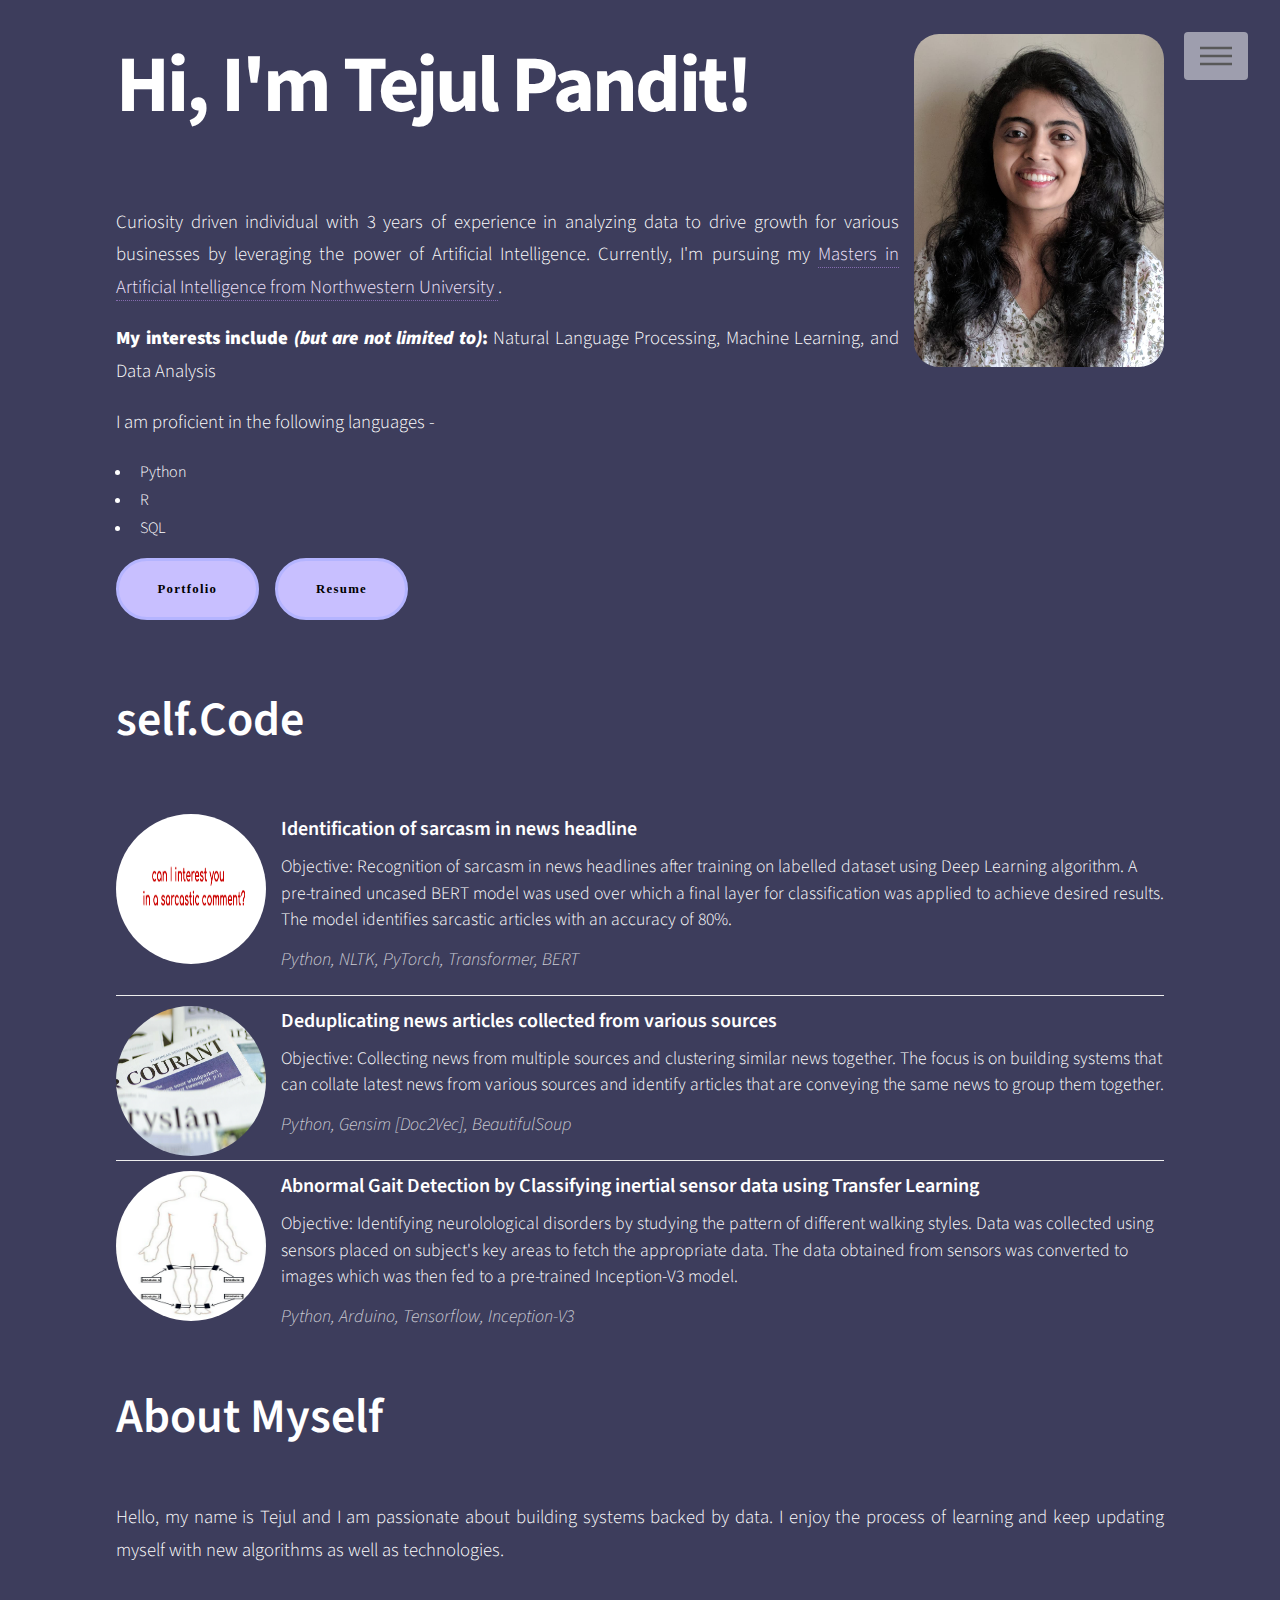
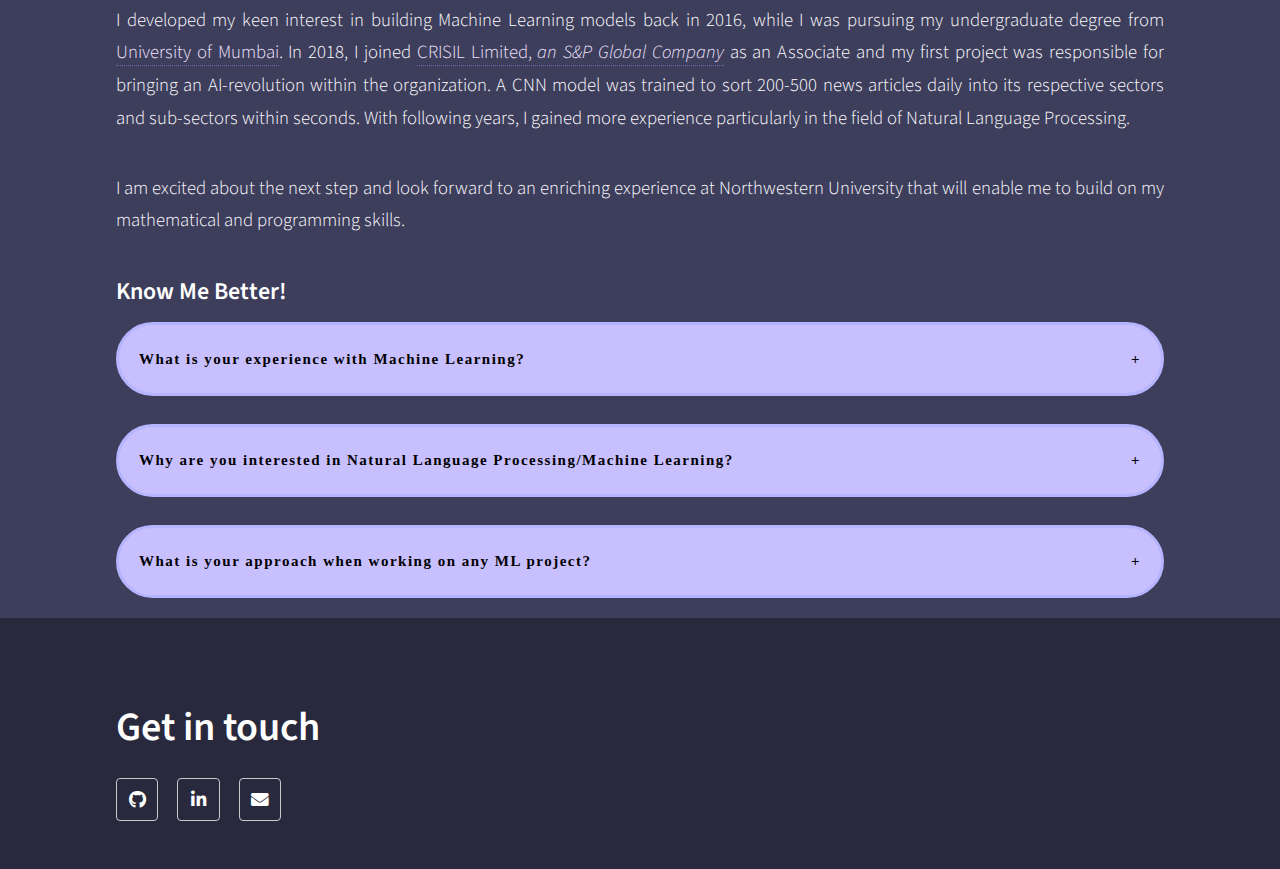
<file: index.html>
<!DOCTYPE HTML>

<html>
	<head>
		<!--<link rel="shortcut icon" href="images/favicon.ico" /> -->
		<link rel="shortcut icon" href="images/favicon.ico" type="image/x-icon">
		<link rel="icon" href="images/favicon.ico" type="image/x-icon">
		<title>Tejul Pandit</title>
		<meta charset="utf-8" />
		<meta name="viewport" content="width=device-width, initial-scale=1, user-scalable=no" />
		<link rel="stylesheet" href="assets/css/main.css" />
		<!-- <link rel="stylesheet" href="assets/css/w3.css" /> -->
		<link rel="stylesheet" href="https://cdnjs.cloudflare.com/ajax/libs/font-awesome/4.7.0/css/font-awesome.min.css" />
		<noscript><link rel="stylesheet" href="assets/css/noscript.css" /></noscript>
	</head>
	<body class="is-preload">
		<!-- Wrapper -->
			<div id="wrapper">
				<!-- Header -->
					<header id="header">
						<div class="inner">

							<!-- Logo -->
								<!-- <a href="file:///Users/tejulpandit/Desktop/Tejul/Personal%20Portfolio/test_svg_bg/index.html" class="logo">
									<span class="symbol"> -->
										<!--<img src="/Users/tejulpandit/Desktop/Tejul/Personal%20Portfolio/test_svg_bg/images/static_logo3.svg" alt="T" />-->
										<!-- <i class="fa fa-refresh fa-lg"></i>
									</span>
									<span class="title"></span>
								</a> -->

							<!-- Nav -->
								<nav>
									<ul>
										<li><a href="#menu">Menu</a></li>
									</ul>
								</nav>

						</div>
					</header>

				<!-- Menu -->
					<nav id="menu">
						<h4>Menu</h4>
						<ul>
							<li><a href="#intro">Home</a></li>
							<li><a href="#portfolio">Portfolio</a></li>
							<!--<li><a href="#blogs">Blogs</a></li>-->
							<li><a href="#about">About Myself</a></li>
							<li><a href="#footer">Contact</a></li>
							<!-- <li><a href="elements.html">Elements</a></li> -->
						</ul>
					</nav>

				<!-- Main -->
					<div id="wrapper">

						<!-- Intro -->
							<section id="intro" class="wrapper fullscreen fade-up">
								<div class="inner">
									<header>
										<h1>Hi, I'm Tejul Pandit! <img src="images/Tejul_Wildcard.jpg" alt="Tejul Pandit" class="myimg"></h1>
										<br>
										<p>Curiosity driven individual with 3 years of experience in analyzing data to drive growth for various businesses by leveraging the power of Artificial Intelligence. Currently, I'm pursuing my <a href="https://www.mccormick.northwestern.edu/artificial-intelligence/" target="_blank"> Masters in Artificial Intelligence from Northwestern University </a>.
										<p> <b> My interests include <i>(but are not limited to)</i>:</b> Natural Language Processing, Machine Learning, and Data Analysis</p>
										<p> I am proficient in the following languages - </p>
											<ul>
												<li>Python</li>
												<li>R</li>
												<li>SQL</li>
											</ul>
										<ul class="actions">
												<li><a href="#portfolio" class="button"><span>Portfolio</span></a>
												<li><a href="Resume_TejulPandit.pdf" target="_blank" class="button"><span>Resume</span></a></li>
										</ul>
									</header>
								</div>
							</section>


						<!-- Projects section -->
							<section id="portfolio" class="wrapper fullscreen fade-up">
								<div class="inner">
									<h2>self.Code</h2> <!-- Github related name -->
									<!-- Project #1 -->
										<article class="post-preview">
											<a href="https://github.com/tejulp/Sarcasm-Detection" target="_blank">
												<img src="images/sarcasm_comment.png" alt="Sarcasm Detection" class="projimg">
												<h4 class="post-title">Identification of sarcasm in news headline</h4> 
											</a>
												<h5 class="post-subtitle">
													Objective: Recognition of sarcasm in news headlines after training on labelled dataset using Deep Learning algorithm. A pre-trained uncased BERT model was used over which a final layer for classification was applied to achieve desired results. The model identifies sarcastic articles with an accuracy of 80%.
												</h5>

											<p class="post-meta">
											Python, NLTK, PyTorch, Transformer, BERT
											</p>
										</article>
									<!-- Project #2 -->
										<article class="post-preview">
											<a href="https://github.com/tejulp/Deduplication-news" target="_blank">
												<img src="images/newspapers.png" alt="Deduplication of news" class="projimg">
												<h4 class="post-title">Deduplicating news articles collected from various sources</h4>
											</a>
												<h5 class="post-subtitle">
													Objective: Collecting news from multiple sources and clustering similar news together. The focus is on building systems that can collate latest news from various sources and identify articles that are conveying the same news to group them together.
												</h5>

											<p class="post-meta">
											Python, Gensim [Doc2Vec], BeautifulSoup
											</p>
										</article>
									<!-- Project #3 -->
										<article class="post-preview" style="padding-bottom: 1px;">
											<a href="https://github.com/tejulp/Gait-Analysis" target="_blank">
												<img src="images/GaitAnalysis_img.jpg" alt="Gait Analysis" class="projimg">
												<h4 class="post-title">Abnormal Gait Detection by Classifying inertial sensor data using Transfer Learning</h4>
											</a>
												<h5 class="post-subtitle">
													Objective: Identifying neurolological disorders by studying the pattern of different walking styles. Data was collected using sensors placed on subject's key areas to fetch the appropriate data. The data obtained from sensors was converted to images which was then fed to a pre-trained Inception-V3 model.
												</h5>

											<p class="post-meta" style="margin-bottom: 0px;">
											Python, Arduino, Tensorflow, Inception-V3
											</p>
										</article>

										<!--<div class="w3-card-4 w3-margin">
												<div class="w3-container">
													<h3><b>Sarcasm Detection</b></h3>
												</div>
												<div class="w3-container">
													<p>Objective: Recognition of sarcasm in news headlines after training on labelled dataset using Deep Learning algorithm.</p> 
													<p>Language: Python</p>
													<p>Deep Learning Model: RNN, NLTK</p>
													<p>Code: <a href="#" target="_blank">[GITHUB]</a>
												</div>
										</div>

										<div class="w3-card-4 w3-margin">
												<div class="w3-container">
													<h3><b>Deduplication of News</b></h3>
												</div>
												<div class="w3-container">
													<p>Objective: Collecting news from multiple sources and clustering similar news together.</p> 
													<p>Language: Python</p>
													<p>Libraries: Gensim [Doc2Vec], BeautifulSoup</p>
													<p>Code: <a href="https://github.com/tejulp/Deduplication-news" target="_blank">[GITHUB]</a>
												</div>
										</div>
										<div class="w3-card-4 w3-margin">
												<div class="w3-container">
													<h3><b>Gait Analysis</b></h3>
												</div>
												<div class="w3-container">
													<p>Objective: Identifying neurolological disorders by studying the pattern of different walking styles. Data was collected using sensors placed on subject's key areas to fetch the appropriate data.</p> 
													<p>Language: Python, Arduino</p>
													<p>Deep Learning Model: Inception V3</p>
													<p>Code: <a href="https://github.com/tejulp/Gait-Analysis" target="_blank">[GITHUB]</a>
												</div>
										</div>-->
										<!-- <section class="tiles">
										
											<section>
												<article class="style3">
													<span class="image">
													<img src="images/pic03.jpg" alt="" />
													</span>
													<a href="#" target="_blank">
														<span class="icon solid major fa-code"></span>
														<h3>Sarcasm Detection</h3>
														<div class="content">
															<p>Objective: Recognition of sarcasm in news headlines after training on labelled dataset using Deep Learning algorithm.</p> 
															<p>Language: Python</p>
															<p>Deep Learning Model: RNN, NLTK</p>
														</div>
													</a>
												</article>
											</section>
										
											<section>
												<article class="style1">
													<span class="image">
													<img src="images/pic01.jpg" alt="" />
													</span>
													<a href="https://github.com/tejulp/Deduplication-news" target="_blank">
														<span class="icon solid major fa-code"></span>
														<h3>Deduplication of News</h3>
														<div class="content">
															<p>Objective: Collecting news from multiple sources and clustering similar news together.</p> <p>Language: Python</p>
															<p>Libraries: Gensim [Doc2Vec], BeautifulSoup</p>
														</div>
													</a>
												</article>
											</section>
										
											<section>
												<article class="style2">
													<span class="image">
													<img src="images/pic02.jpg" alt="" />
													</span>
													<a href="https://github.com/tejulp/Gait-Analysis" target="_blank">
														<span class="icon solid major fa-code"></span>
														<h3>Gait Analysis</h3>
														<div class="content">
															<p>Objective: Identifying neurolological disorders by studying the pattern of different walking styles. Data was collected using sensors placed on subject's key areas to fetch the appropriate data.</p> 
															<p>Language: Python, Arduino</p>
															<p>Deep Learning Model: Inception V3</p>
														</div>
													</a>
												</article>
											</section>
										</section> -->
								</div>
							</section>


						<!-- Blogs section -->
							<!--<section id="blogs" class="wrapper fullscreen fade-up">
								<div class="inner">
									<h2>Blogs</h2>
										<section class="tiles">
											<article class="style1">
												<span class="image">
													<img src="images/book_update.jpg" alt="" />
												</span>
												<a href="generic.html" target="_blank">
													<h5>Blog 1</h5>
													<div class="content">
														<p>Intro to Blog 1.<b>[Click to Read More]</b></p>
													</div>
												</a>
											</article>
											<article class="style2">
												<span class="image">
													<img src="images/DS_update.jpg" alt="" />
												</span>
												<a href="generic.html" target="_blank">
													<h5>Blog 2</h5>
													<div class="content">
														<p>Intro to Blog 2.<b>[Click to Read More]</b></p>
													</div>
												</a>
											</article>
											<article class="style3">
												<span class="image">
													<img src="images/finance_update.jpg" alt="" />
												</span>
												<a href="generic.html" target="_blank">
													<h5>Blog 3</h5>
													<div class="content">
														<p>Intro to Blog 3.<b>[Click to Read More]</b></p>
													</div>
												</a>
											</article>
										</section>
								</div>
							</section> -->

						<!-- About section -->
							<section id="about" class="wrapper fullscreen fade-up">
								<div class="inner">
									<h2>About Myself</h2>
									<p>Hello, my name is Tejul and I am passionate about building systems backed by data. I enjoy the process of learning and keep updating myself with new algorithms as well as technologies.</p>
									<p> I developed my keen interest in building Machine Learning models back in 2016, while I was pursuing my undergraduate degree from <a href="https://kjsce-old.somaiya.edu.in/kjsce-old#" target="_blank">University of Mumbai</a>. In 2018, I joined <a href="https://www.crisil.com/" target="_blank">CRISIL Limited, <i>an S&P Global Company</i></a> as an Associate and my first project was responsible for bringing an AI-revolution within the organization. A CNN model was trained to sort 200-500 news articles daily into its respective sectors and sub-sectors within seconds. With following years, I gained more experience particularly in the field of Natural Language Processing.</p>
									<p>I am excited about the next step and look forward to an enriching experience at Northwestern University that will enable me to build on my mathematical and programming skills.</p>

									<h4>Know Me Better!</h4>
										<button class="collapsible">What is your experience with Machine Learning?</button>
										<div class="content">
											<p>I began building my foundation for Machine Learning in 2016 with the help of multiple online MOOCS and personal projects. This was followed by a natural progression by working at Pragmatix Services as a Data Scientist Intern wherein with my first project I received the exposure of studying financial data and building models for identifying fraud credit card transactions for an International Bank.</p>
											<p>With my statistics oriented curriculum during undergraduation and hands-on implementation of projects, I have built a strong base.</p>
										</div>
										<br>
										<button class="collapsible">Why are you interested in Natural Language Processing/Machine Learning?</button>
										<div class="content">
											<p>With my experience at CRISIL, I have acquired better understanding of the scope of NLP by building models to generate summaries and extracting relevant information from unstructured documents. Working with textual data brings about its own challenges and with the current advancements in NLP, there is a lot to learn and develop in this particular field.</p>
										</div>
										<br>
										<button class="collapsible" style="margin-bottom: 20px;">What is your approach when working on any ML project?</button>
										<div class="content">
											<p>My approach to any ML project follows a sequence of events where I --</p>
												<p><ol>
													<li>Get an understanding of the problem statement and the true purpose to be achieved</li>
													<li> Perform detailed data analysis and extract the crucial statistical features</li>
												</ol></p>
												<p>And then the most exciting part - brainstorming to identify the right approach.
												</p>
										</div>
									
								</div>
							</section>

						<!-- Footer -->
							<section id="footer" class="wrapper fullscreen fade-up">
								<div class="inner">
									<section>
									<h3>Get in touch</h3>
									<!--<form method="post" action="mailto:tejulpandit96@gmail.com">
											<div class="fields">
												<div class="field half">
													<input type="text" name="name" id="name" placeholder="Name" />
												</div>
												<div class="field half">
													<input type="email" name="email" id="email" placeholder="Your Email" />
												</div>
												<div class="field">
													<textarea name="message" id="message" placeholder="Message"></textarea>
												</div>
											</div>
											<ul class="actions">
												<li><input type="submit" value="Send Message" class="primary" /></li>
											</ul>
										</form>
									</section>
									<section>
									<h2>Follow</h2> -->
										<ul class="icons">
											<li><a href="https://github.com/tejulp" target="_blank" class="icon brands style2 fa-github"><span class="label">GitHub</span></a></li>
											<li><a href="https://www.linkedin.com/in/tejulpandit/" target="_blank" class="icon brands style2 fa-linkedin-in"><span class="label">LinkedIn</span></a></li>
											<li><a href="mailto:tejulpandit2021@u.northwestern.edu" class="icon solid style2 fa-envelope"><span class="label">Email</span></a></li>
										</ul>
									</section>
								</div>
							</section>
					</div>

			</div>

		<!-- Scripts -->
			<script src="assets/js/jquery.min.js"></script>
			<script src="assets/js/browser.min.js"></script>
			<script src="assets/js/breakpoints.min.js"></script>
			<script src="assets/js/util.js"></script>
			<script src="assets/js/main.js"></script>

	</body>
</html>
</file>
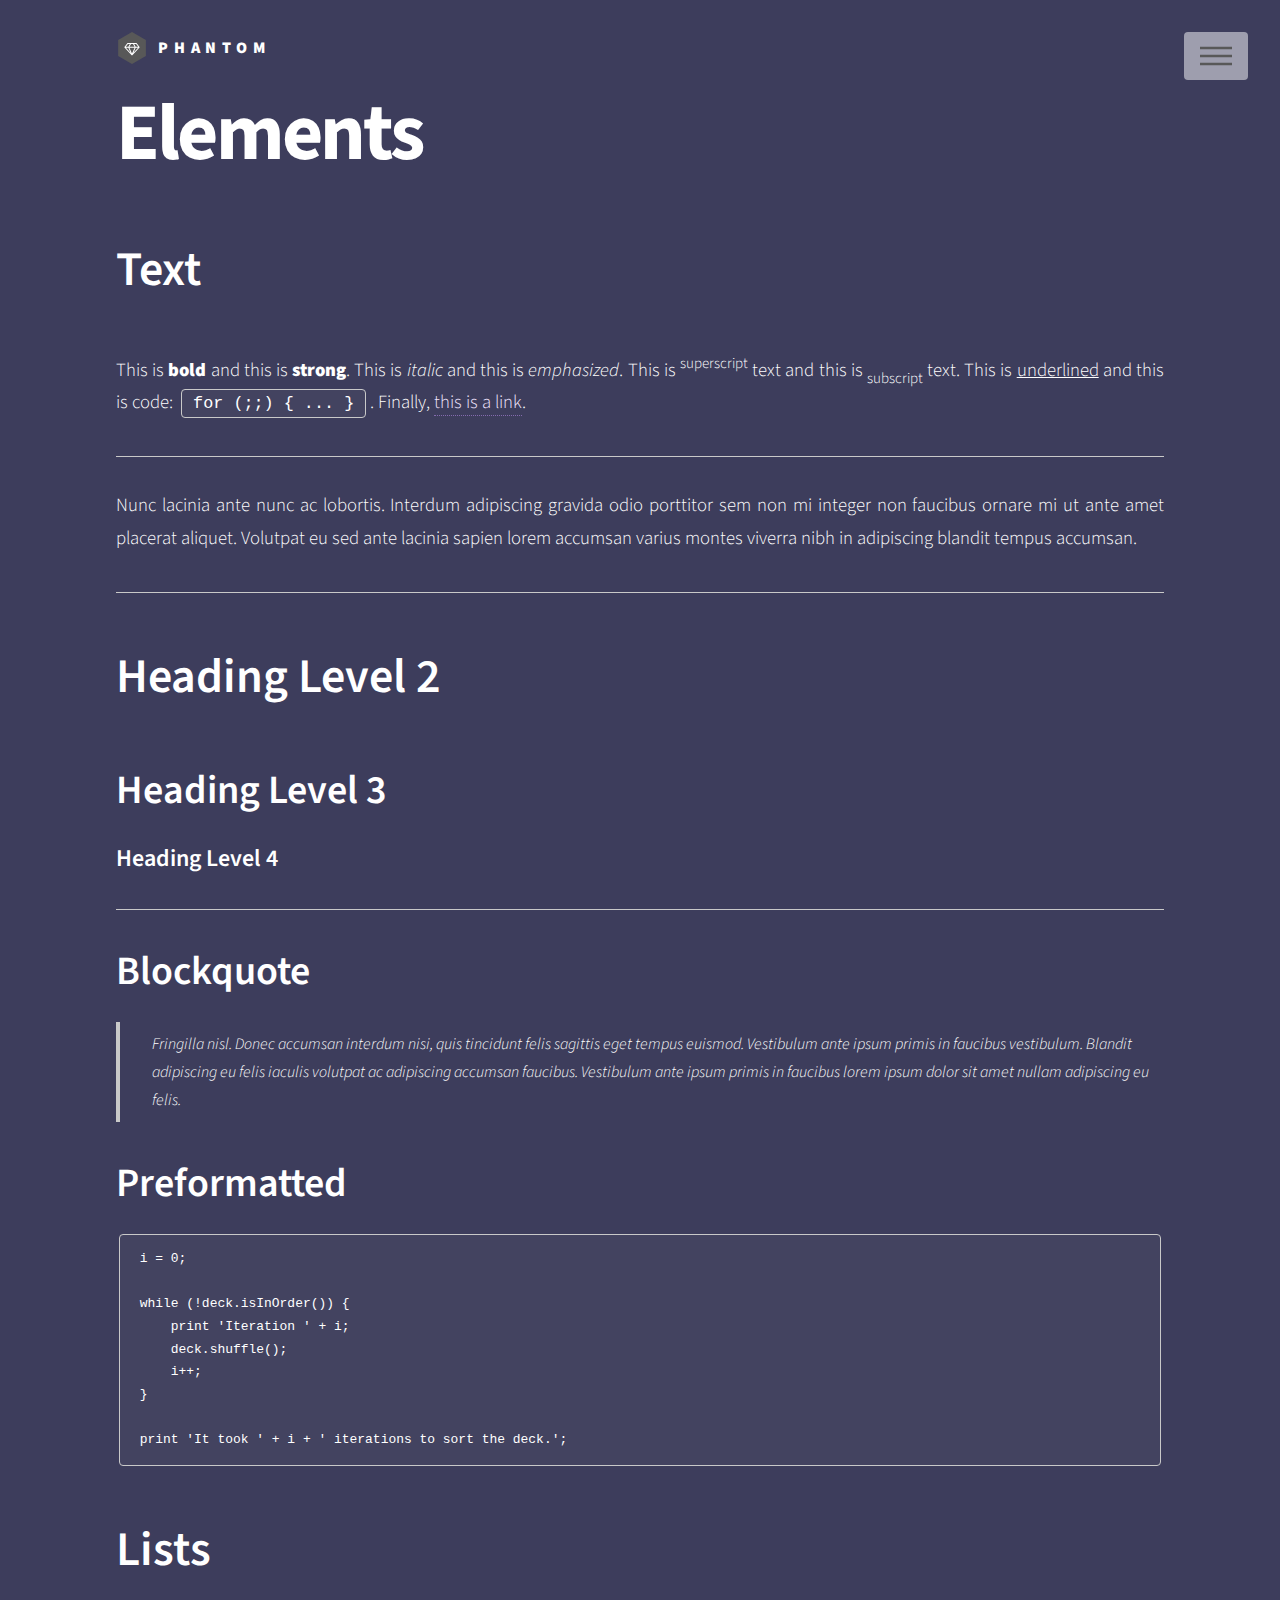
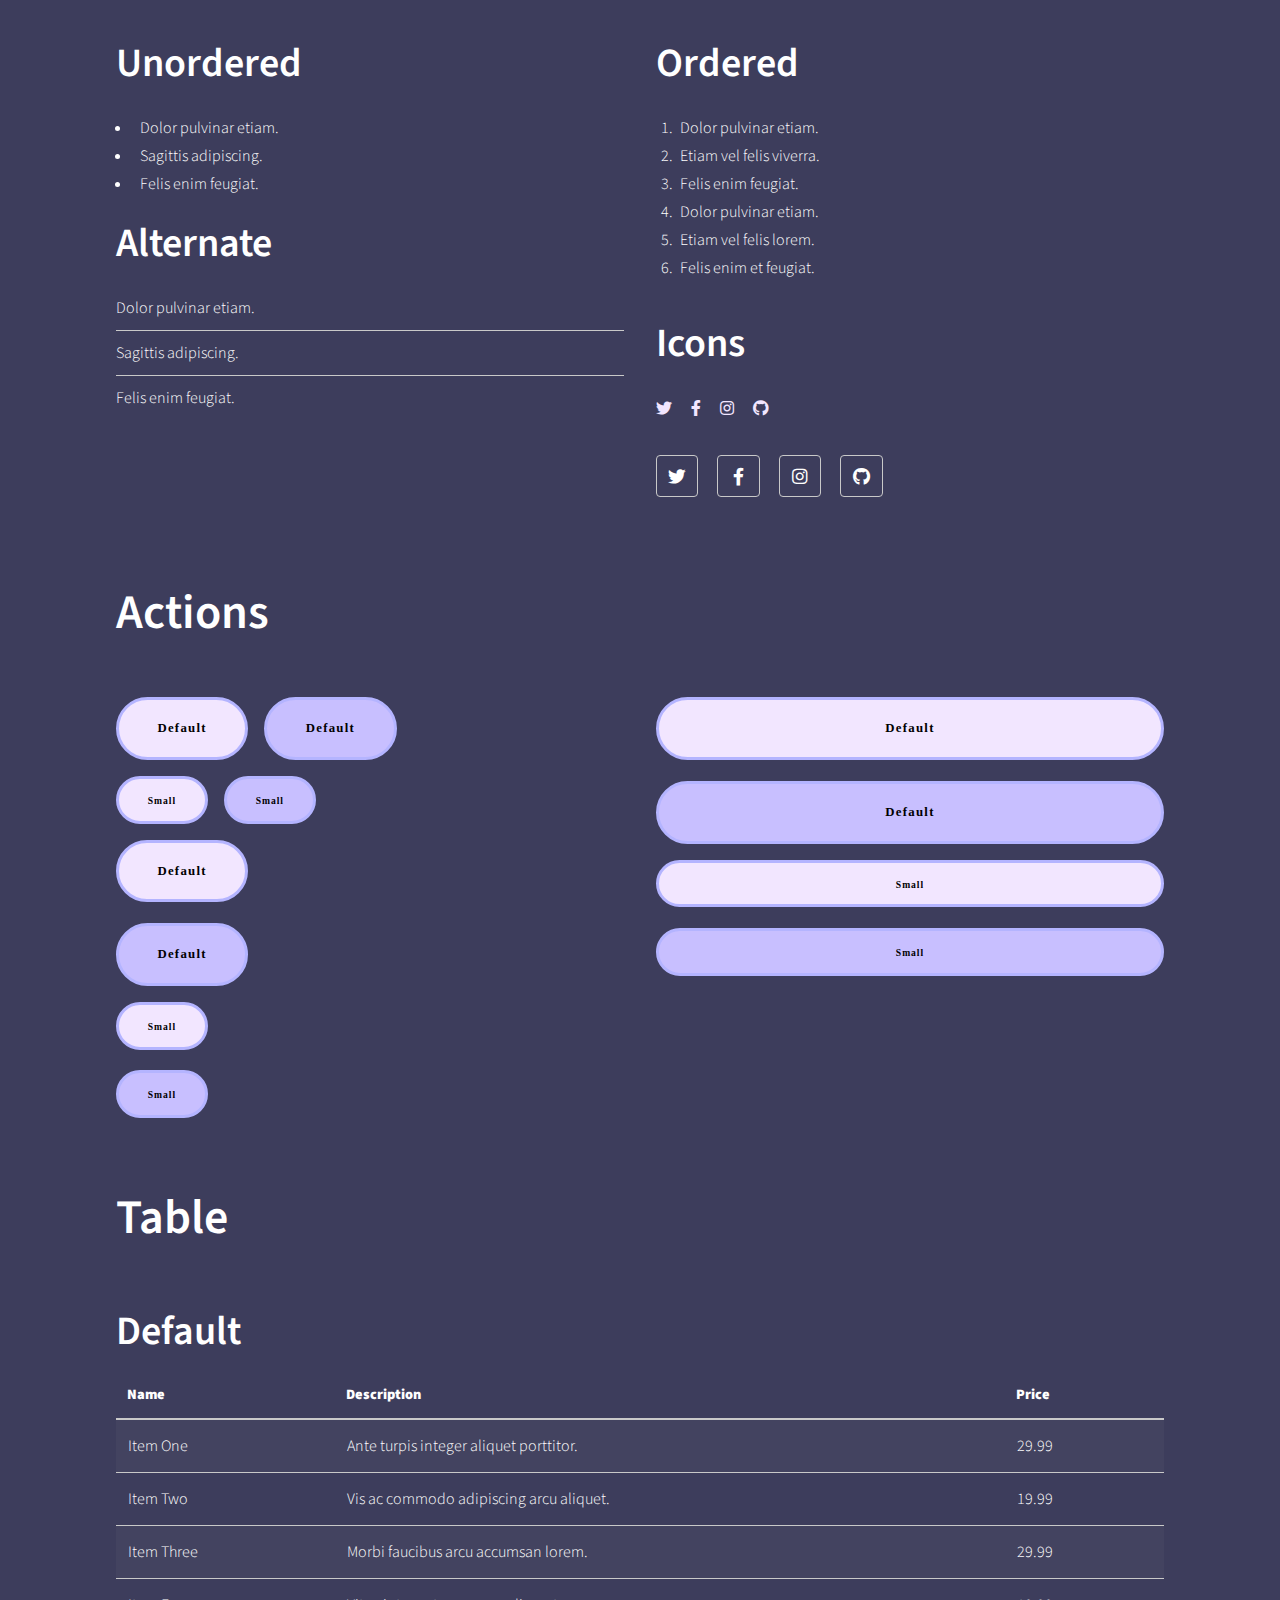
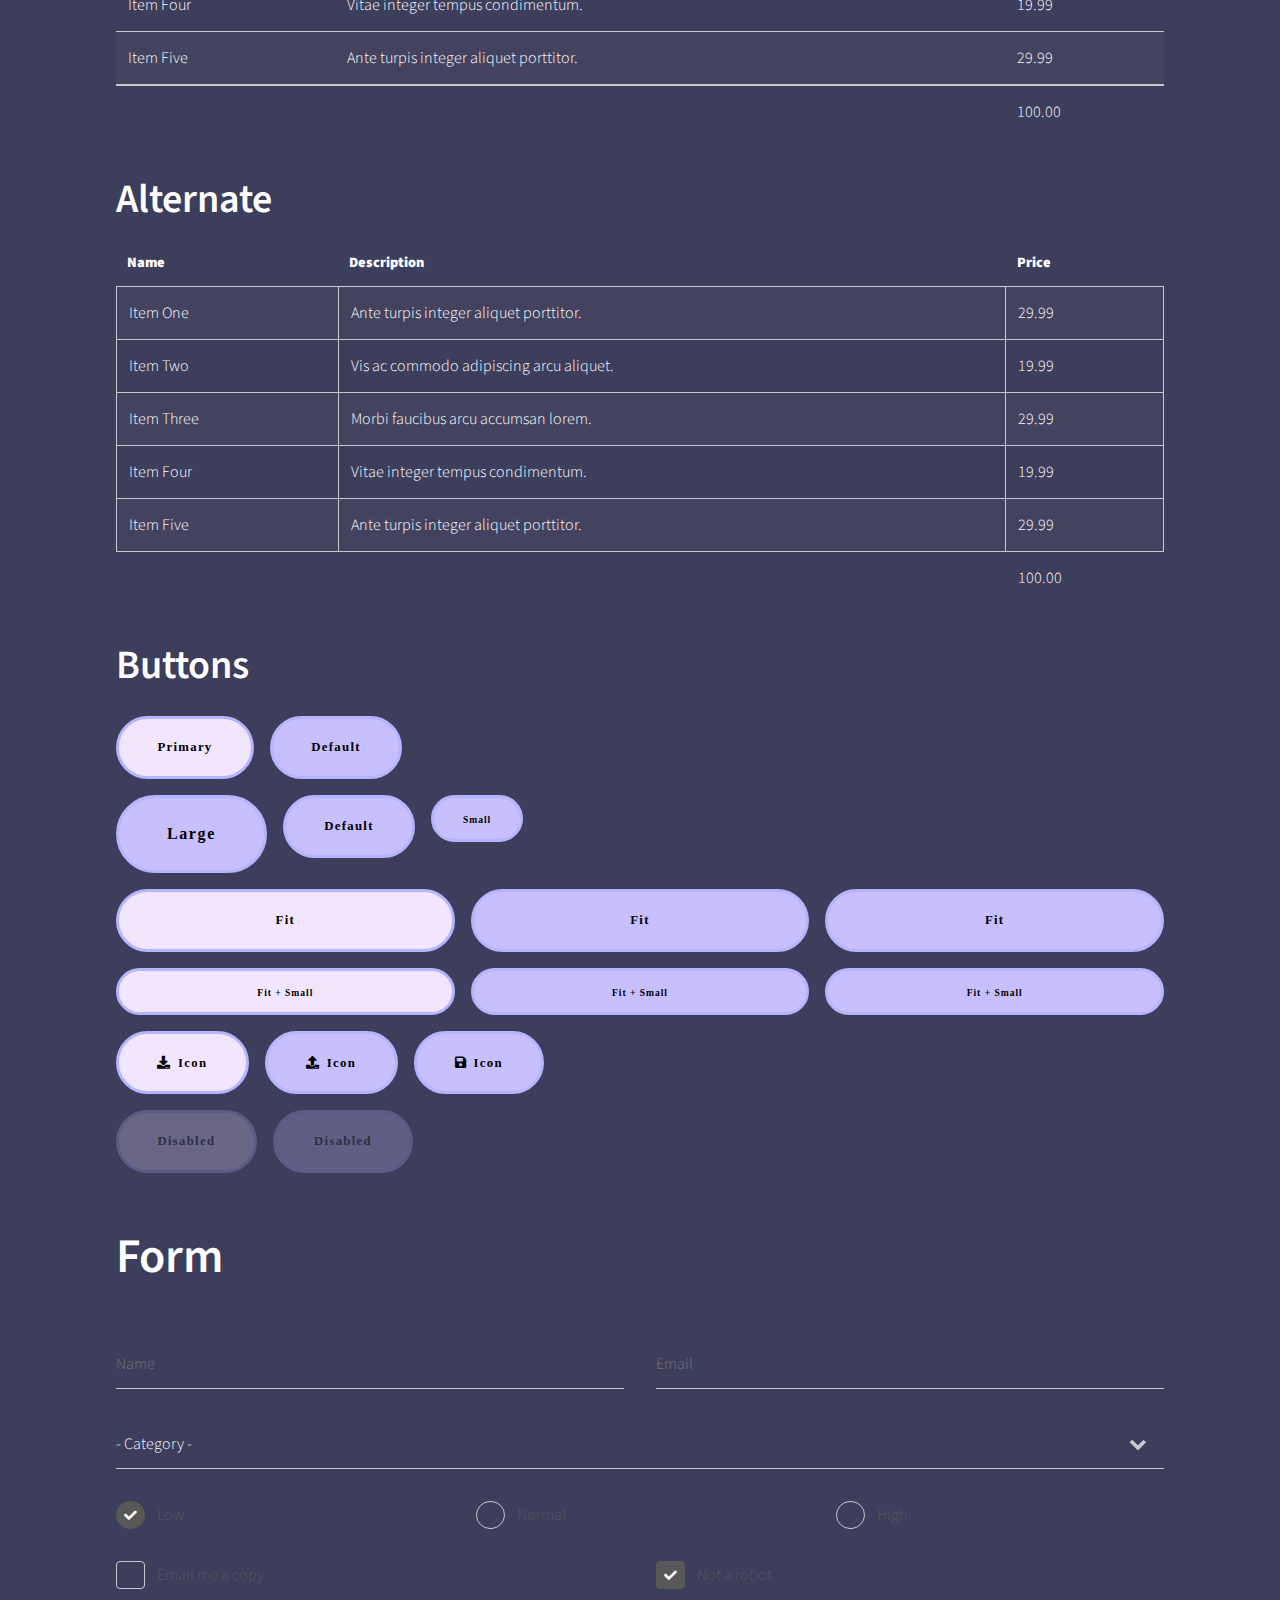
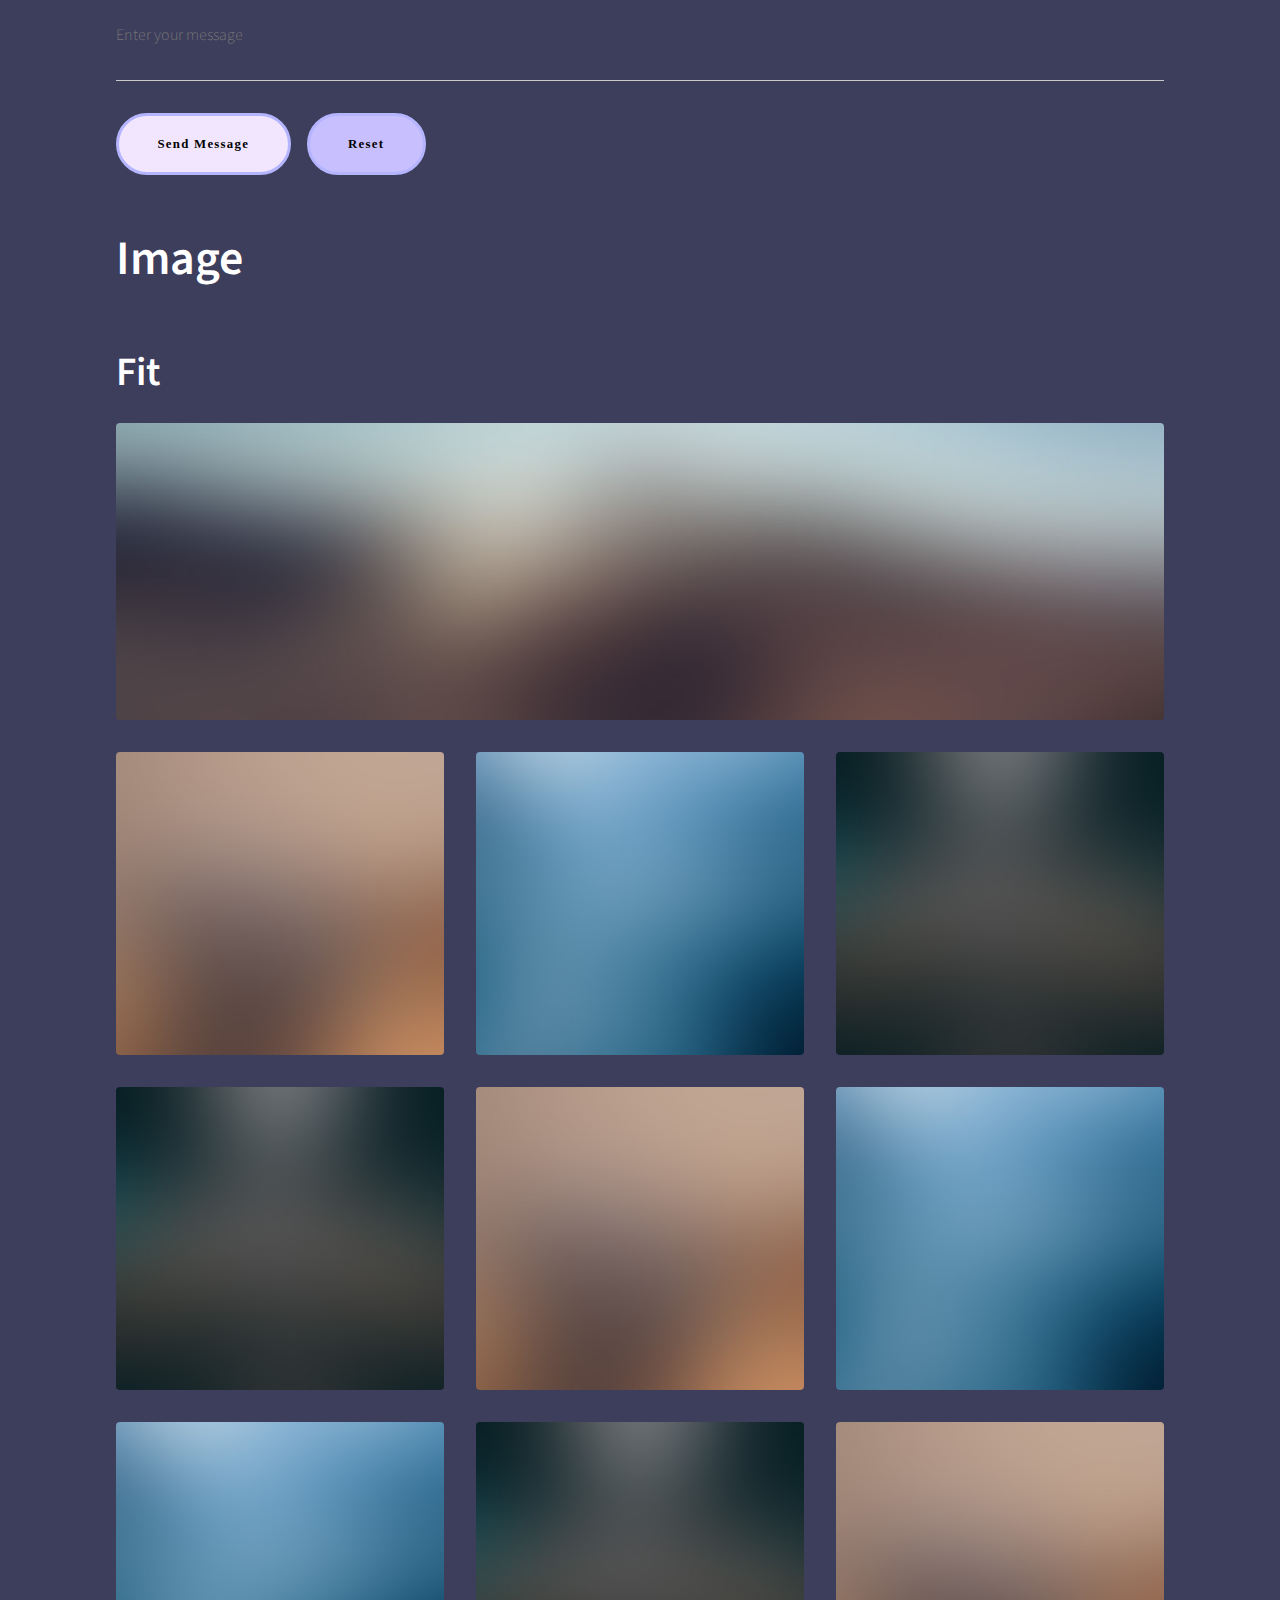
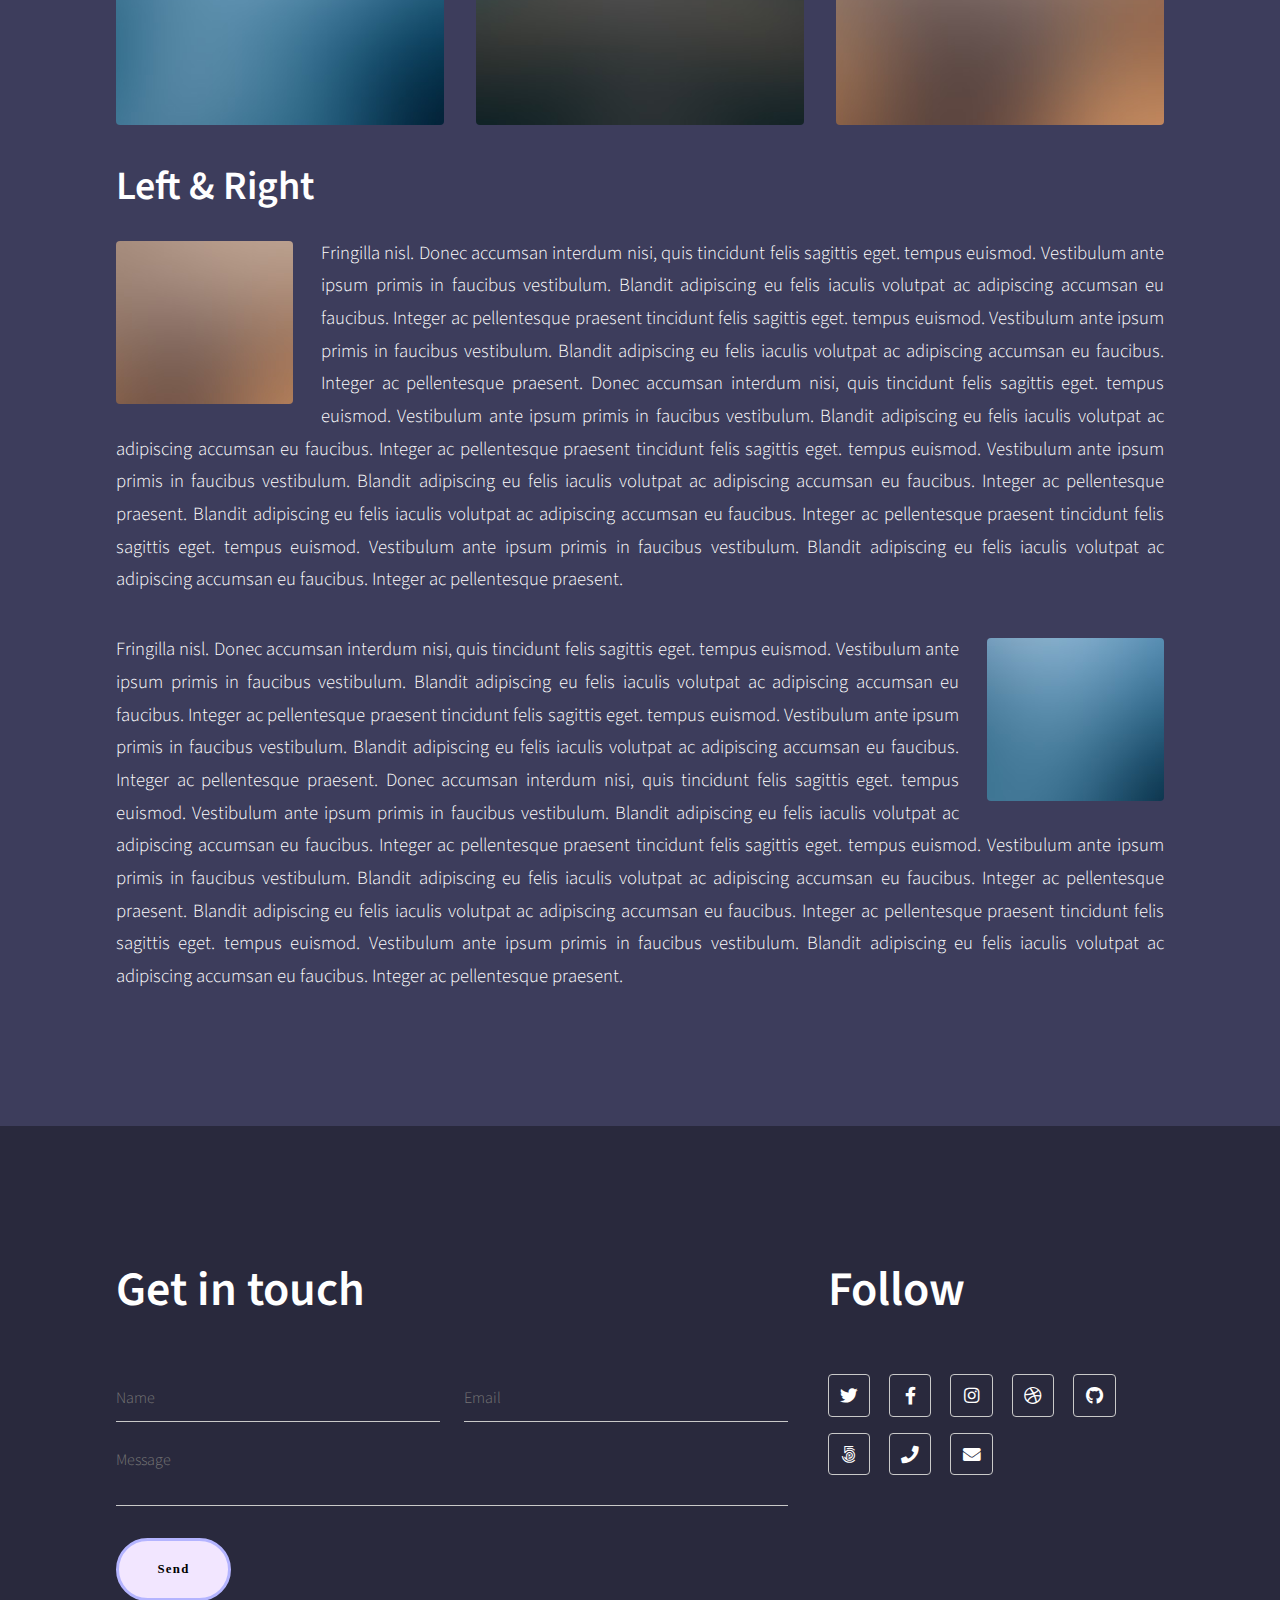
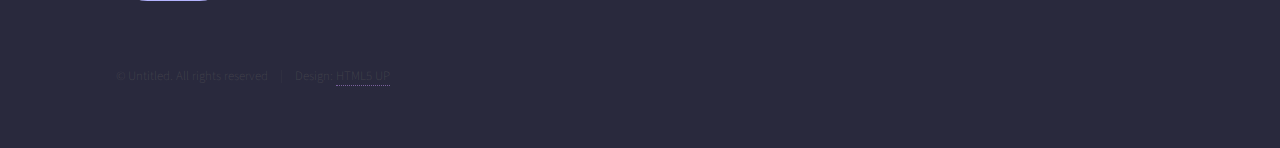
<file: elements.html>
<!DOCTYPE HTML>
<!--
	Phantom by HTML5 UP
	html5up.net | @ajlkn
	Free for personal and commercial use under the CCA 3.0 license (html5up.net/license)
-->
<html>
	<head>
		<title>Elements - Phantom by HTML5 UP</title>
		<meta charset="utf-8" />
		<meta name="viewport" content="width=device-width, initial-scale=1, user-scalable=no" />
		<link rel="stylesheet" href="assets/css/main.css" />
		<noscript><link rel="stylesheet" href="assets/css/noscript.css" /></noscript>
	</head>
	<body class="is-preload">
		<!-- Wrapper -->
			<div id="wrapper">

				<!-- Header -->
					<header id="header">
						<div class="inner">

							<!-- Logo -->
								<a href="index.html" class="logo">
									<span class="symbol"><img src="images/logo.svg" alt="" /></span><span class="title">Phantom</span>
								</a>

							<!-- Nav -->
								<nav>
									<ul>
										<li><a href="#menu">Menu</a></li>
									</ul>
								</nav>

						</div>
					</header>

				<!-- Menu -->
					<nav id="menu">
						<h2>Menu</h2>
						<ul>
							<li><a href="index.html">Home</a></li>
							<li><a href="generic.html">Ipsum veroeros</a></li>
							<li><a href="generic.html">Tempus etiam</a></li>
							<li><a href="generic.html">Consequat dolor</a></li>
							<li><a href="elements.html">Elements</a></li>
						</ul>
					</nav>

				<!-- Main -->
					<div id="main">
						<div class="inner">
							<h1>Elements</h1>

							<!-- Text -->
								<section>
									<h2>Text</h2>
									<p>This is <b>bold</b> and this is <strong>strong</strong>. This is <i>italic</i> and this is <em>emphasized</em>.
									This is <sup>superscript</sup> text and this is <sub>subscript</sub> text.
									This is <u>underlined</u> and this is code: <code>for (;;) { ... }</code>. Finally, <a href="#">this is a link</a>.</p>
									<hr />
									<p>Nunc lacinia ante nunc ac lobortis. Interdum adipiscing gravida odio porttitor sem non mi integer non faucibus ornare mi ut ante amet placerat aliquet. Volutpat eu sed ante lacinia sapien lorem accumsan varius montes viverra nibh in adipiscing blandit tempus accumsan.</p>
									<hr />
									<h2>Heading Level 2</h2>
									<h3>Heading Level 3</h3>
									<h4>Heading Level 4</h4>
									<hr />
									<h3>Blockquote</h3>
									<blockquote>Fringilla nisl. Donec accumsan interdum nisi, quis tincidunt felis sagittis eget tempus euismod. Vestibulum ante ipsum primis in faucibus vestibulum. Blandit adipiscing eu felis iaculis volutpat ac adipiscing accumsan faucibus. Vestibulum ante ipsum primis in faucibus lorem ipsum dolor sit amet nullam adipiscing eu felis.</blockquote>
									<h3>Preformatted</h3>
									<pre><code>i = 0;

while (!deck.isInOrder()) {
    print 'Iteration ' + i;
    deck.shuffle();
    i++;
}

print 'It took ' + i + ' iterations to sort the deck.';</code></pre>
								</section>

							<!-- Lists -->
								<section>
									<h2>Lists</h2>
									<div class="row">
										<div class="col-6 col-12-medium">
											<h3>Unordered</h3>
											<ul>
												<li>Dolor pulvinar etiam.</li>
												<li>Sagittis adipiscing.</li>
												<li>Felis enim feugiat.</li>
											</ul>
											<h3>Alternate</h3>
											<ul class="alt">
												<li>Dolor pulvinar etiam.</li>
												<li>Sagittis adipiscing.</li>
												<li>Felis enim feugiat.</li>
											</ul>
										</div>
										<div class="col-6 col-12-medium">
											<h3>Ordered</h3>
											<ol>
												<li>Dolor pulvinar etiam.</li>
												<li>Etiam vel felis viverra.</li>
												<li>Felis enim feugiat.</li>
												<li>Dolor pulvinar etiam.</li>
												<li>Etiam vel felis lorem.</li>
												<li>Felis enim et feugiat.</li>
											</ol>
											<h3>Icons</h3>
											<ul class="icons">
												<li><a href="#" class="icon brands style1 fa-twitter"><span class="label">Twitter</span></a></li>
												<li><a href="#" class="icon brands style1 fa-facebook-f"><span class="label">Facebook</span></a></li>
												<li><a href="#" class="icon brands style1 fa-instagram"><span class="label">Instagram</span></a></li>
												<li><a href="#" class="icon brands style1 fa-github"><span class="label">Github</span></a></li>
											</ul>
											<ul class="icons">
												<li><a href="#" class="icon brands style2 fa-twitter"><span class="label">Twitter</span></a></li>
												<li><a href="#" class="icon brands style2 fa-facebook-f"><span class="label">Facebook</span></a></li>
												<li><a href="#" class="icon brands style2 fa-instagram"><span class="label">Instagram</span></a></li>
												<li><a href="#" class="icon brands style2 fa-github"><span class="label">Github</span></a></li>
											</ul>
										</div>
									</div>
									<h2>Actions</h2>
									<div class="row">
										<div class="col-6 col-12-medium">
											<ul class="actions">
												<li><a href="#" class="button primary">Default</a></li>
												<li><a href="#" class="button">Default</a></li>
											</ul>
											<ul class="actions small">
												<li><a href="#" class="button primary small">Small</a></li>
												<li><a href="#" class="button small">Small</a></li>
											</ul>
											<ul class="actions stacked">
												<li><a href="#" class="button primary">Default</a></li>
												<li><a href="#" class="button">Default</a></li>
											</ul>
											<ul class="actions stacked">
												<li><a href="#" class="button primary small">Small</a></li>
												<li><a href="#" class="button small">Small</a></li>
											</ul>
										</div>
										<div class="col-6 col-12-medium">
											<ul class="actions stacked">
												<li><a href="#" class="button primary fit">Default</a></li>
												<li><a href="#" class="button fit">Default</a></li>
											</ul>
											<ul class="actions stacked">
												<li><a href="#" class="button primary small fit">Small</a></li>
												<li><a href="#" class="button small fit">Small</a></li>
											</ul>
										</div>
									</div>
								</section>

							<!-- Table -->
								<section>
									<h2>Table</h2>
									<h3>Default</h3>
									<div class="table-wrapper">
										<table>
											<thead>
												<tr>
													<th>Name</th>
													<th>Description</th>
													<th>Price</th>
												</tr>
											</thead>
											<tbody>
												<tr>
													<td>Item One</td>
													<td>Ante turpis integer aliquet porttitor.</td>
													<td>29.99</td>
												</tr>
												<tr>
													<td>Item Two</td>
													<td>Vis ac commodo adipiscing arcu aliquet.</td>
													<td>19.99</td>
												</tr>
												<tr>
													<td>Item Three</td>
													<td> Morbi faucibus arcu accumsan lorem.</td>
													<td>29.99</td>
												</tr>
												<tr>
													<td>Item Four</td>
													<td>Vitae integer tempus condimentum.</td>
													<td>19.99</td>
												</tr>
												<tr>
													<td>Item Five</td>
													<td>Ante turpis integer aliquet porttitor.</td>
													<td>29.99</td>
												</tr>
											</tbody>
											<tfoot>
												<tr>
													<td colspan="2"></td>
													<td>100.00</td>
												</tr>
											</tfoot>
										</table>
									</div>

									<h3>Alternate</h3>
									<div class="table-wrapper">
										<table class="alt">
											<thead>
												<tr>
													<th>Name</th>
													<th>Description</th>
													<th>Price</th>
												</tr>
											</thead>
											<tbody>
												<tr>
													<td>Item One</td>
													<td>Ante turpis integer aliquet porttitor.</td>
													<td>29.99</td>
												</tr>
												<tr>
													<td>Item Two</td>
													<td>Vis ac commodo adipiscing arcu aliquet.</td>
													<td>19.99</td>
												</tr>
												<tr>
													<td>Item Three</td>
													<td> Morbi faucibus arcu accumsan lorem.</td>
													<td>29.99</td>
												</tr>
												<tr>
													<td>Item Four</td>
													<td>Vitae integer tempus condimentum.</td>
													<td>19.99</td>
												</tr>
												<tr>
													<td>Item Five</td>
													<td>Ante turpis integer aliquet porttitor.</td>
													<td>29.99</td>
												</tr>
											</tbody>
											<tfoot>
												<tr>
													<td colspan="2"></td>
													<td>100.00</td>
												</tr>
											</tfoot>
										</table>
									</div>
								</section>

							<!-- Buttons -->
								<section>
									<h3>Buttons</h3>
									<ul class="actions">
										<li><a href="#" class="button primary">Primary</a></li>
										<li><a href="#" class="button">Default</a></li>
									</ul>
									<ul class="actions">
										<li><a href="#" class="button large">Large</a></li>
										<li><a href="#" class="button">Default</a></li>
										<li><a href="#" class="button small">Small</a></li>
									</ul>
									<ul class="actions fit">
										<li><a href="#" class="button primary fit">Fit</a></li>
										<li><a href="#" class="button fit">Fit</a></li>
										<li><a href="#" class="button fit">Fit</a></li>
									</ul>
									<ul class="actions fit small">
										<li><a href="#" class="button primary fit small">Fit + Small</a></li>
										<li><a href="#" class="button fit small">Fit + Small</a></li>
										<li><a href="#" class="button fit small">Fit + Small</a></li>
									</ul>
									<ul class="actions">
										<li><a href="#" class="button primary icon solid fa-download">Icon</a></li>
										<li><a href="#" class="button icon solid fa-upload">Icon</a></li>
										<li><a href="#" class="button icon solid fa-save">Icon</a></li>
									</ul>
									<ul class="actions">
										<li><span class="button primary disabled">Disabled</span></li>
										<li><span class="button disabled">Disabled</span></li>
									</ul>
								</section>

							<!-- Form -->
								<section>
									<h2>Form</h2>
									<form method="post" action="#">
										<div class="row gtr-uniform">
											<div class="col-6 col-12-xsmall">
												<input type="text" name="demo-name" id="demo-name" value="" placeholder="Name" />
											</div>
											<div class="col-6 col-12-xsmall">
												<input type="email" name="demo-email" id="demo-email" value="" placeholder="Email" />
											</div>
											<div class="col-12">
												<select name="demo-category" id="demo-category">
													<option value="">- Category -</option>
													<option value="1">Manufacturing</option>
													<option value="1">Shipping</option>
													<option value="1">Administration</option>
													<option value="1">Human Resources</option>
												</select>
											</div>
											<div class="col-4 col-12-small">
												<input type="radio" id="demo-priority-low" name="demo-priority" checked>
												<label for="demo-priority-low">Low</label>
											</div>
											<div class="col-4 col-12-small">
												<input type="radio" id="demo-priority-normal" name="demo-priority">
												<label for="demo-priority-normal">Normal</label>
											</div>
											<div class="col-4 col-12-small">
												<input type="radio" id="demo-priority-high" name="demo-priority">
												<label for="demo-priority-high">High</label>
											</div>
											<div class="col-6 col-12-small">
												<input type="checkbox" id="demo-copy" name="demo-copy">
												<label for="demo-copy">Email me a copy</label>
											</div>
											<div class="col-6 col-12-small">
												<input type="checkbox" id="demo-human" name="demo-human" checked>
												<label for="demo-human">Not a robot</label>
											</div>
											<div class="col-12">
												<textarea name="demo-message" id="demo-message" placeholder="Enter your message" rows="6"></textarea>
											</div>
											<div class="col-12">
												<ul class="actions">
													<li><input type="submit" value="Send Message" class="primary" /></li>
													<li><input type="reset" value="Reset" /></li>
												</ul>
											</div>
										</div>
									</form>
								</section>

							<!-- Image -->
								<section>
									<h2>Image</h2>
									<h3>Fit</h3>
									<div class="box alt">
										<div class="row gtr-uniform">
											<div class="col-12"><span class="image fit"><img src="images/pic13.jpg" alt="" /></span></div>
											<div class="col-4"><span class="image fit"><img src="images/pic01.jpg" alt="" /></span></div>
											<div class="col-4"><span class="image fit"><img src="images/pic02.jpg" alt="" /></span></div>
											<div class="col-4"><span class="image fit"><img src="images/pic03.jpg" alt="" /></span></div>
											<div class="col-4"><span class="image fit"><img src="images/pic03.jpg" alt="" /></span></div>
											<div class="col-4"><span class="image fit"><img src="images/pic01.jpg" alt="" /></span></div>
											<div class="col-4"><span class="image fit"><img src="images/pic02.jpg" alt="" /></span></div>
											<div class="col-4"><span class="image fit"><img src="images/pic02.jpg" alt="" /></span></div>
											<div class="col-4"><span class="image fit"><img src="images/pic03.jpg" alt="" /></span></div>
											<div class="col-4"><span class="image fit"><img src="images/pic01.jpg" alt="" /></span></div>
										</div>
									</div>
									<h3>Left &amp; Right</h3>
									<p><span class="image left"><img src="images/pic14.jpg" alt="" /></span>Fringilla nisl. Donec accumsan interdum nisi, quis tincidunt felis sagittis eget. tempus euismod. Vestibulum ante ipsum primis in faucibus vestibulum. Blandit adipiscing eu felis iaculis volutpat ac adipiscing accumsan eu faucibus. Integer ac pellentesque praesent tincidunt felis sagittis eget. tempus euismod. Vestibulum ante ipsum primis in faucibus vestibulum. Blandit adipiscing eu felis iaculis volutpat ac adipiscing accumsan eu faucibus. Integer ac pellentesque praesent. Donec accumsan interdum nisi, quis tincidunt felis sagittis eget. tempus euismod. Vestibulum ante ipsum primis in faucibus vestibulum. Blandit adipiscing eu felis iaculis volutpat ac adipiscing accumsan eu faucibus. Integer ac pellentesque praesent tincidunt felis sagittis eget. tempus euismod. Vestibulum ante ipsum primis in faucibus vestibulum. Blandit adipiscing eu felis iaculis volutpat ac adipiscing accumsan eu faucibus. Integer ac pellentesque praesent. Blandit adipiscing eu felis iaculis volutpat ac adipiscing accumsan eu faucibus. Integer ac pellentesque praesent tincidunt felis sagittis eget. tempus euismod. Vestibulum ante ipsum primis in faucibus vestibulum. Blandit adipiscing eu felis iaculis volutpat ac adipiscing accumsan eu faucibus. Integer ac pellentesque praesent.</p>
									<p><span class="image right"><img src="images/pic15.jpg" alt="" /></span>Fringilla nisl. Donec accumsan interdum nisi, quis tincidunt felis sagittis eget. tempus euismod. Vestibulum ante ipsum primis in faucibus vestibulum. Blandit adipiscing eu felis iaculis volutpat ac adipiscing accumsan eu faucibus. Integer ac pellentesque praesent tincidunt felis sagittis eget. tempus euismod. Vestibulum ante ipsum primis in faucibus vestibulum. Blandit adipiscing eu felis iaculis volutpat ac adipiscing accumsan eu faucibus. Integer ac pellentesque praesent. Donec accumsan interdum nisi, quis tincidunt felis sagittis eget. tempus euismod. Vestibulum ante ipsum primis in faucibus vestibulum. Blandit adipiscing eu felis iaculis volutpat ac adipiscing accumsan eu faucibus. Integer ac pellentesque praesent tincidunt felis sagittis eget. tempus euismod. Vestibulum ante ipsum primis in faucibus vestibulum. Blandit adipiscing eu felis iaculis volutpat ac adipiscing accumsan eu faucibus. Integer ac pellentesque praesent. Blandit adipiscing eu felis iaculis volutpat ac adipiscing accumsan eu faucibus. Integer ac pellentesque praesent tincidunt felis sagittis eget. tempus euismod. Vestibulum ante ipsum primis in faucibus vestibulum. Blandit adipiscing eu felis iaculis volutpat ac adipiscing accumsan eu faucibus. Integer ac pellentesque praesent.</p>
								</section>

						</div>
					</div>

				<!-- Footer -->
					<footer id="footer">
						<div class="inner">
							<section>
								<h2>Get in touch</h2>
								<form method="post" action="#">
									<div class="fields">
										<div class="field half">
											<input type="text" name="name" id="name" placeholder="Name" />
										</div>
										<div class="field half">
											<input type="email" name="email" id="email" placeholder="Email" />
										</div>
										<div class="field">
											<textarea name="message" id="message" placeholder="Message"></textarea>
										</div>
									</div>
									<ul class="actions">
										<li><input type="submit" value="Send" class="primary" /></li>
									</ul>
								</form>
							</section>
							<section>
								<h2>Follow</h2>
								<ul class="icons">
									<li><a href="#" class="icon brands style2 fa-twitter"><span class="label">Twitter</span></a></li>
									<li><a href="#" class="icon brands style2 fa-facebook-f"><span class="label">Facebook</span></a></li>
									<li><a href="#" class="icon brands style2 fa-instagram"><span class="label">Instagram</span></a></li>
									<li><a href="#" class="icon brands style2 fa-dribbble"><span class="label">Dribbble</span></a></li>
									<li><a href="#" class="icon brands style2 fa-github"><span class="label">GitHub</span></a></li>
									<li><a href="#" class="icon brands style2 fa-500px"><span class="label">500px</span></a></li>
									<li><a href="#" class="icon solid style2 fa-phone"><span class="label">Phone</span></a></li>
									<li><a href="#" class="icon solid style2 fa-envelope"><span class="label">Email</span></a></li>
								</ul>
							</section>
							<ul class="copyright">
								<li>&copy; Untitled. All rights reserved</li><li>Design: <a href="http://html5up.net">HTML5 UP</a></li>
							</ul>
						</div>
					</footer>

			</div>

		<!-- Scripts -->
			<script src="assets/js/jquery.min.js"></script>
			<script src="assets/js/browser.min.js"></script>
			<script src="assets/js/breakpoints.min.js"></script>
			<script src="assets/js/util.js"></script>
			<script src="assets/js/main.js"></script>

	</body>
</html>
</file>
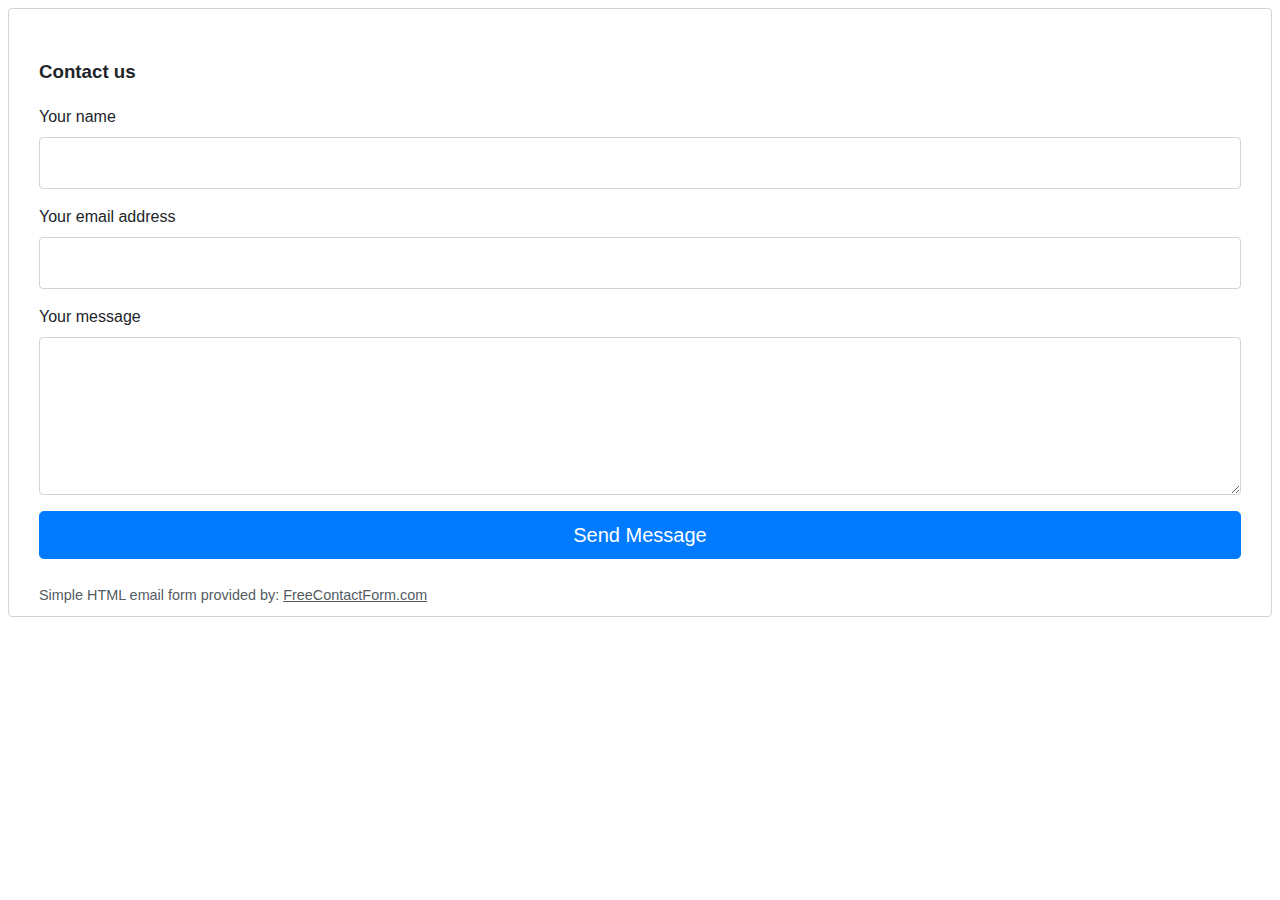
<file: form_trial.html>
<!DOCTYPE html>
<head>
    <meta charset="utf-8">
    <meta name="viewport" content="width=device-width, initial-scale=1, shrink-to-fit=no">
    <title>contact form</title>
</head>

<body>

<link href="contact-form.css" rel="stylesheet">

<div class="fcf-body">

    <div id="fcf-form">
    <h3 class="fcf-h3">Contact us</h3>

    <form id="fcf-form-id" class="fcf-form-class" method="post" action="submission.php">
        
        <div class="fcf-form-group">
            <label for="Name" class="fcf-label">Your name</label>
            <div class="fcf-input-group">
                <input type="text" id="Name" name="Name" class="fcf-form-control" required>
            </div>
        </div>

        <div class="fcf-form-group">
            <label for="Email" class="fcf-label">Your email address</label>
            <div class="fcf-input-group">
                <input type="email" id="Email" name="Email" class="fcf-form-control" required>
            </div>
        </div>

        <div class="fcf-form-group">
            <label for="Message" class="fcf-label">Your message</label>
            <div class="fcf-input-group">
                <textarea id="Message" name="Message" class="fcf-form-control" rows="6" maxlength="3000" required></textarea>
            </div>
        </div>

        <div class="fcf-form-group">
            <button type="submit" id="fcf-button" class="fcf-btn fcf-btn-primary fcf-btn-lg fcf-btn-block">Send Message</button>
        </div>

        <div class="fcf-credit" id="fcf-credit">

        Simple HTML email form provided by: <a href="https://www.freecontactform.com" target="_blank">FreeContactForm.com</a>
        </div>

    </form>
    </div>

</div>

</body>
</html>
</file>
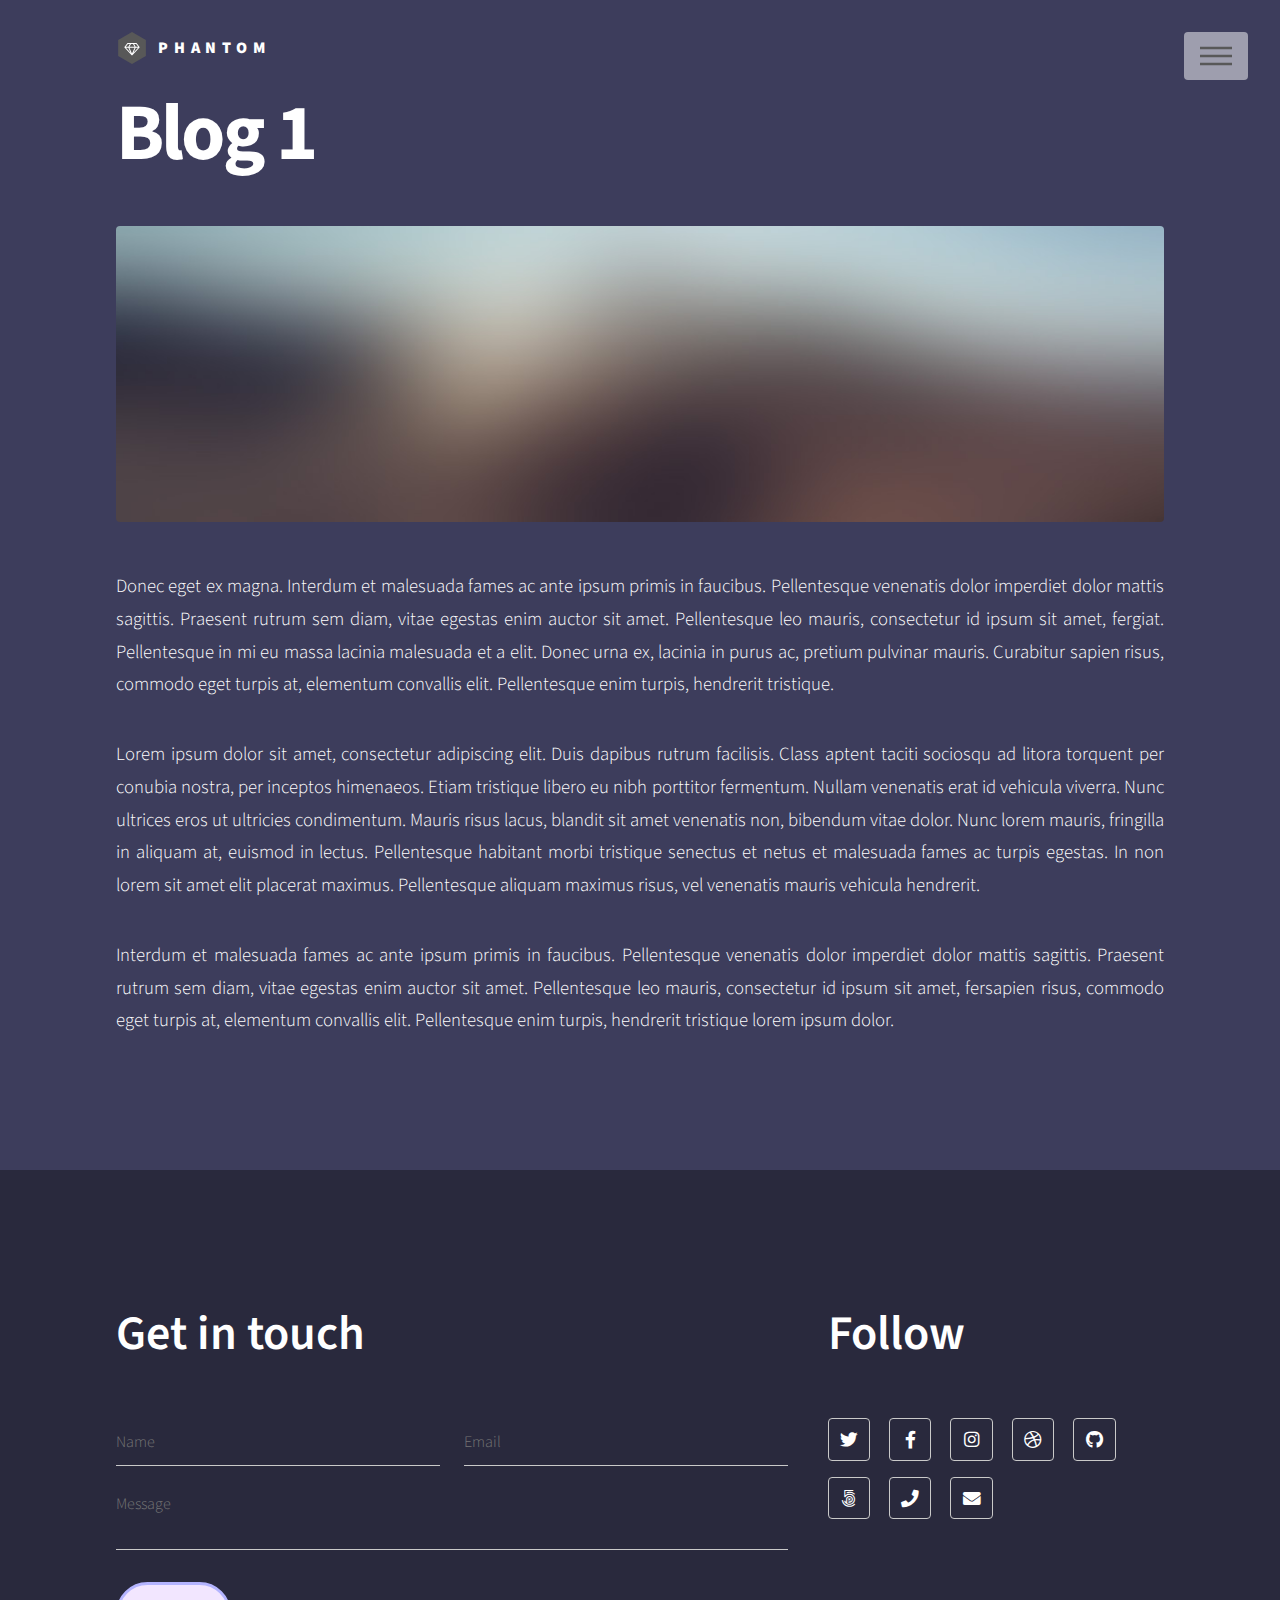
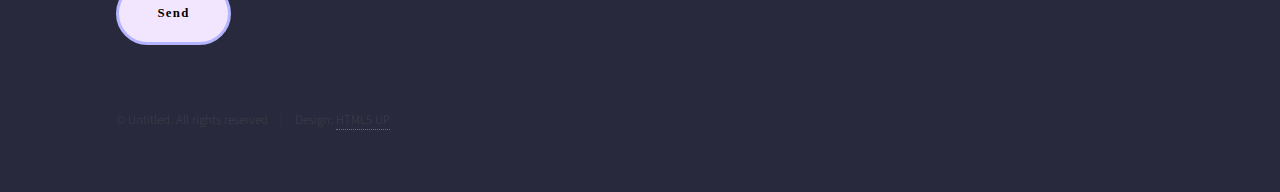
<file: generic.html>
<!DOCTYPE HTML>
<!--
	Phantom by HTML5 UP
	html5up.net | @ajlkn
	Free for personal and commercial use under the CCA 3.0 license (html5up.net/license)
-->
<html>
	<head>
		<title>Generic - Phantom by HTML5 UP</title>
		<meta charset="utf-8" />
		<meta name="viewport" content="width=device-width, initial-scale=1, user-scalable=no" />
		<link rel="stylesheet" href="assets/css/main.css" />
		<noscript><link rel="stylesheet" href="assets/css/noscript.css" /></noscript>
	</head>
	<body class="is-preload">
		<!-- Wrapper -->
			<div id="wrapper">

				<!-- Header -->
					<header id="header">
						<div class="inner">

							<!-- Logo -->
								<a href="index.html" class="logo">
									<span class="symbol"><img src="images/logo.svg" alt="" /></span><span class="title">Phantom</span>
								</a>

							<!-- Nav -->
								<nav>
									<ul>
										<li><a href="#menu">Menu</a></li>
									</ul>
								</nav>

						</div>
					</header>

				<!-- Menu -->
					<nav id="menu">
						<h2>Menu</h2>
						<ul>
							<li><a href="index.html">Home</a></li>
							<li><a href="generic.html">Ipsum veroeros</a></li>
							<li><a href="generic.html">Tempus etiam</a></li>
							<li><a href="generic.html">Consequat dolor</a></li>
							<li><a href="elements.html">Elements</a></li>
						</ul>
					</nav>

				<!-- Main -->
					<div id="main">
						<div class="inner">
							<h1>Blog 1</h1>
							<span class="image main"><img src="images/pic13.jpg" alt="" /></span>
							<p>Donec eget ex magna. Interdum et malesuada fames ac ante ipsum primis in faucibus. Pellentesque venenatis dolor imperdiet dolor mattis sagittis. Praesent rutrum sem diam, vitae egestas enim auctor sit amet. Pellentesque leo mauris, consectetur id ipsum sit amet, fergiat. Pellentesque in mi eu massa lacinia malesuada et a elit. Donec urna ex, lacinia in purus ac, pretium pulvinar mauris. Curabitur sapien risus, commodo eget turpis at, elementum convallis elit. Pellentesque enim turpis, hendrerit tristique.</p>
							<p>Lorem ipsum dolor sit amet, consectetur adipiscing elit. Duis dapibus rutrum facilisis. Class aptent taciti sociosqu ad litora torquent per conubia nostra, per inceptos himenaeos. Etiam tristique libero eu nibh porttitor fermentum. Nullam venenatis erat id vehicula viverra. Nunc ultrices eros ut ultricies condimentum. Mauris risus lacus, blandit sit amet venenatis non, bibendum vitae dolor. Nunc lorem mauris, fringilla in aliquam at, euismod in lectus. Pellentesque habitant morbi tristique senectus et netus et malesuada fames ac turpis egestas. In non lorem sit amet elit placerat maximus. Pellentesque aliquam maximus risus, vel venenatis mauris vehicula hendrerit.</p>
							<p>Interdum et malesuada fames ac ante ipsum primis in faucibus. Pellentesque venenatis dolor imperdiet dolor mattis sagittis. Praesent rutrum sem diam, vitae egestas enim auctor sit amet. Pellentesque leo mauris, consectetur id ipsum sit amet, fersapien risus, commodo eget turpis at, elementum convallis elit. Pellentesque enim turpis, hendrerit tristique lorem ipsum dolor.</p>
						</div>
					</div>

				<!-- Footer -->
					<footer id="footer">
						<div class="inner">
							<section>
								<h2>Get in touch</h2>
								<form method="post" action="#">
									<div class="fields">
										<div class="field half">
											<input type="text" name="name" id="name" placeholder="Name" />
										</div>
										<div class="field half">
											<input type="email" name="email" id="email" placeholder="Email" />
										</div>
										<div class="field">
											<textarea name="message" id="message" placeholder="Message"></textarea>
										</div>
									</div>
									<ul class="actions">
										<li><input type="submit" value="Send" class="primary" /></li>
									</ul>
								</form>
							</section>
							<section>
								<h2>Follow</h2>
								<ul class="icons">
									<li><a href="#" class="icon brands style2 fa-twitter"><span class="label">Twitter</span></a></li>
									<li><a href="#" class="icon brands style2 fa-facebook-f"><span class="label">Facebook</span></a></li>
									<li><a href="#" class="icon brands style2 fa-instagram"><span class="label">Instagram</span></a></li>
									<li><a href="#" class="icon brands style2 fa-dribbble"><span class="label">Dribbble</span></a></li>
									<li><a href="#" class="icon brands style2 fa-github"><span class="label">GitHub</span></a></li>
									<li><a href="#" class="icon brands style2 fa-500px"><span class="label">500px</span></a></li>
									<li><a href="#" class="icon solid style2 fa-phone"><span class="label">Phone</span></a></li>
									<li><a href="#" class="icon solid style2 fa-envelope"><span class="label">Email</span></a></li>
								</ul>
							</section>
							<ul class="copyright">
								<li>&copy; Untitled. All rights reserved</li><li>Design: <a href="http://html5up.net">HTML5 UP</a></li>
							</ul>
						</div>
					</footer>

			</div>

		<!-- Scripts -->
			<script src="assets/js/jquery.min.js"></script>
			<script src="assets/js/browser.min.js"></script>
			<script src="assets/js/breakpoints.min.js"></script>
			<script src="assets/js/util.js"></script>
			<script src="assets/js/main.js"></script>

	</body>
</html>
</file>
<file: assets/css/noscript.css>
/*
	Phantom by HTML5 UP
	html5up.net | @ajlkn
	Free for personal and commercial use under the CCA 3.0 license (html5up.net/license)
*/

/* Tiles */

	body.is-preload .tiles article {
		-moz-transform: none;
		-webkit-transform: none;
		-ms-transform: none;
		transform: none;
		opacity: 1;
	}
</file>
<file: contact-form.css>
#fcf-form {
    display:block;
}

.fcf-body {
    margin: 0;
    font-family: -apple-system, Arial, sans-serif;
    font-size: 1rem;
    font-weight: 400;
    line-height: 1.5;
    color: #212529;
    text-align: left;
    background-color: #fff;
    padding: 30px;
    padding-bottom: 10px;
    border: 1px solid #ced4da;
    border-radius: 0.25rem;
    max-width: 100%;
}

.fcf-form-group {
    margin-bottom: 1rem;
}

.fcf-input-group {
    position: relative;
    display: -ms-flexbox;
    display: flex;
    -ms-flex-wrap: wrap;
    flex-wrap: wrap;
    -ms-flex-align: stretch;
    align-items: stretch;
    width: 100%;
}

.fcf-form-control {
    display: block;
    width: 100%;
    height: calc(1.5em + 0.75rem + 2px);
    padding: 0.375rem 0.75rem;
    font-size: 1rem;
    font-weight: 400;
    line-height: 1.5;
    color: #495057;
    background-color: #fff;
    background-clip: padding-box;
    border: 1px solid #ced4da;
    outline: none;
    border-radius: 0.25rem;
    transition: border-color 0.15s ease-in-out, box-shadow 0.15s ease-in-out;
}

.fcf-form-control:focus {
    border: 1px solid #313131;
}

select.fcf-form-control[size], select.fcf-form-control[multiple] {
    height: auto;
}

textarea.fcf-form-control {
    font-family: -apple-system, Arial, sans-serif;
    height: auto;
}

label.fcf-label {
    display: inline-block;
    margin-bottom: 0.5rem;
}

.fcf-credit {
    padding-top: 10px;
    font-size: 0.9rem;
    color: #545b62;
}

.fcf-credit a {
    color: #545b62;
    text-decoration: underline;
}

.fcf-credit a:hover {
    color: #0056b3;
    text-decoration: underline;
}

.fcf-btn {
    display: inline-block;
    font-weight: 400;
    color: #212529;
    text-align: center;
    vertical-align: middle;
    cursor: pointer;
    -webkit-user-select: none;
    -moz-user-select: none;
    -ms-user-select: none;
    user-select: none;
    background-color: transparent;
    border: 1px solid transparent;
    padding: 0.375rem 0.75rem;
    font-size: 1rem;
    line-height: 1.5;
    border-radius: 0.25rem;
    transition: color 0.15s ease-in-out, background-color 0.15s ease-in-out, border-color 0.15s ease-in-out, box-shadow 0.15s ease-in-out;
}

@media (prefers-reduced-motion: reduce) {
    .fcf-btn {
        transition: none;
    }
}

.fcf-btn:hover {
    color: #212529;
    text-decoration: none;
}

.fcf-btn:focus, .fcf-btn.focus {
    outline: 0;
    box-shadow: 0 0 0 0.2rem rgba(0, 123, 255, 0.25);
}

.fcf-btn-primary {
    color: #fff;
    background-color: #007bff;
    border-color: #007bff;
}

.fcf-btn-primary:hover {
    color: #fff;
    background-color: #0069d9;
    border-color: #0062cc;
}

.fcf-btn-primary:focus, .fcf-btn-primary.focus {
    color: #fff;
    background-color: #0069d9;
    border-color: #0062cc;
    box-shadow: 0 0 0 0.2rem rgba(38, 143, 255, 0.5);
}

.fcf-btn-lg, .fcf-btn-group-lg>.fcf-btn {
    padding: 0.5rem 1rem;
    font-size: 1.25rem;
    line-height: 1.5;
    border-radius: 0.3rem;
}

.fcf-btn-block {
    display: block;
    width: 100%;
}

.fcf-btn-block+.fcf-btn-block {
    margin-top: 0.5rem;
}

input[type="submit"].fcf-btn-block, input[type="reset"].fcf-btn-block, input[type="button"].fcf-btn-block {
    width: 100%;
}
</file>
<file: assets/css/main.css>
@import url(fontawesome-all.min.css);
@import url("https://fonts.googleapis.com/css?family=Source+Sans+Pro:300,700,900");


html, body, div, span, applet, object,
iframe, h1, h2, h3, h4, h5, h6, p, blockquote,
pre, a, abbr, acronym, address, big, cite,
code, del, dfn, em, img, ins, kbd, q, s, samp,
small, strike, strong, sub, sup, tt, var, b,
u, i, center, dl, dt, dd, ol, ul, li, fieldset,
form, label, legend, table, caption, tbody,
tfoot, thead, tr, th, td, article, aside,
canvas, details, embed, figure, figcaption,
footer, header, hgroup, menu, nav, output, ruby,
section, summary, time, mark, audio, video {
	margin: 0;
	padding: 0;
	border: 0;
	font-size: 100%;
	font: inherit;
	vertical-align: baseline;}

article, aside, details, figcaption, figure,
footer, header, hgroup, menu, nav, section {
	display: block;}

body {
	line-height: 1;
}

ol, ul {
	list-style: none;
}

blockquote, q {
	quotes: none;
}

	blockquote:before, blockquote:after, q:before, q:after {
		content: '';
		content: none;
	}

table {
	border-collapse: collapse;
	border-spacing: 0;
}

body {
	-webkit-text-size-adjust: none;
}

mark {
	background-color: transparent;
	color: inherit;
}

input::-moz-focus-inner {
	border: 0;
	padding: 0;
}

input, select, textarea {
	-moz-appearance: none;
	-webkit-appearance: none;
	-ms-appearance: none;
	appearance: none;
}

/* Basic */

	@-ms-viewport {
		width: device-width;
	}

	body {
		-ms-overflow-style: scrollbar;
	}

	@media screen and (max-width: 480px) {

		html, body {
			min-width: 320px;
		}

	}

	html {
		box-sizing: border-box;
	}

	*, *:before, *:after {
		box-sizing: inherit;
	}

	body {
		background: #3d3d5c;
	}

		body.is-preload *, body.is-preload *:before, body.is-preload *:after {
			-moz-animation: none !important;
			-webkit-animation: none !important;
			-ms-animation: none !important;
			animation: none !important;
			-moz-transition: none !important;
			-webkit-transition: none !important;
			-ms-transition: none !important;
			transition: none !important;
		}

/* Type */

	body, input, select, textarea {
		color: rgba(255,255,255,1);
		font-family: "Source Sans Pro", Helvetica, sans-serif;
		font-size: 16pt;
		font-weight: 300;
		line-height: 1.75;
	}

		@media screen and (max-width: 1680px) {

			body, input, select, textarea {
				font-size: 14pt;
			}

		}

		@media screen and (max-width: 1280px) {

			body, input, select, textarea {
				font-size: 12pt;
			}

		}

	a {
		-moz-transition: border-bottom-color 0.2s ease, color 0.2s ease;
		-webkit-transition: border-bottom-color 0.2s ease, color 0.2s ease;
		-ms-transition: border-bottom-color 0.2s ease, color 0.2s ease;
		transition: border-bottom-color 0.2s ease, color 0.2s ease;
		text-decoration: none;
		color: #f2e6ff;
		border-bottom: dotted 1px rgba(204, 153, 255, 0.5);
	}

		a:hover {
			border-bottom-color: transparent;
			color: #ffffff !important;
		}

	strong, b {
		font-weight: 900;
	}

	em, i {
		font-style: italic;
	}

	p {
		margin: 0 0 2em 0;
		font-size: 14pt;
		text-align: justify;
	}

	@media screen and (max-width: 736px) {

			p {
				text-align: left;
			}

		}

	h1 {
		font-size: 5em;
		font-weight: 700;
		line-height: 1.3;
		margin: 0 0 0.5em 0;
		letter-spacing: -0.035em;
	}

		h1 a {
			color: inherit;
		}

		@media screen and (max-width: 736px) {

			h1 {
				font-size: 3em;
				margin: 0 0 1em 0;
			}

		}

		@media screen and (max-width: 360px) {

			h1 {
				font-size: 1.75em;
			}

		}

	h2 {
		font-weight: 600;
		line-height: 1.5;
		margin: 1em 0 1em 0;
		text-transform: none;
		letter-spacing: 0em;
	}

	h3, h4, h5, h6 {
		font-weight: 600;
		line-height: 1.5;
		margin: 0 0 0.5em 0;
		text-transform: none;
		letter-spacing: 0em;
	}

		h2 a, h3 a, h4 a, h5 a, h6 a {
			color: inherit;
		}

	h2 {
		font-size: 3em;
	}

	h3 {
		font-size: 2.5em;
	}

	h4 {
		font-size: 1.5em;
	}

	h5 {
		font-size: 1.1em;
	}

	h6 {
		font-size: 0.8em;
	}

	@media screen and (max-width: 980px) {

		h1 br, h2 br, h3 br, h4 br, h5 br, h6 br {
			display: none;
		}

	}

	@media screen and (max-width: 736px) {

		h2 {
			font-size: 2.5em;
		}

		h3 {
			font-size: 2em;
		}

	}

	sub {
		font-size: 0.8em;
		position: relative;
		top: 0.5em;
	}

	sup {
		font-size: 0.8em;
		position: relative;
		top: -0.5em;
	}

	blockquote {
		border-left: solid 4px #c9c9c9;
		font-style: italic;
		margin: 0 0 2em 0;
		padding: 0.5em 0 0.5em 2em;
	}

	code {
		background: rgba(144, 144, 144, 0.075);
		border-radius: 4px;
		border: solid 1px #c9c9c9;
		font-family: "Courier New", monospace;
		font-size: 0.9em;
		margin: 0 0.25em;
		padding: 0.25em 0.65em;
	}

	pre {
		-webkit-overflow-scrolling: touch;
		font-family: "Courier New", monospace;
		font-size: 0.9em;
		margin: 0 0 2em 0;
	}

		pre code {
			display: block;
			line-height: 1.75;
			padding: 1em 1.5em;
			overflow-x: auto;
		}

	hr {
		border: 0;
		border-bottom: solid 1px #c9c9c9;
		margin: 2em 0;
	}

		hr.major {
			margin: 3em 0;
		}

	.align-left {
		text-align: left;
	}

	.align-center {
		text-align: center;
	}

	.align-right {
		text-align: right;
	}

/* Row */

	.row {
		display: flex;
		flex-wrap: wrap;
		box-sizing: border-box;
		align-items: stretch;
	}

		.row > * {
			box-sizing: border-box;
		}

		.row.gtr-uniform > * > :last-child {
			margin-bottom: 0;
		}

		.row.aln-left {
			justify-content: flex-start;
		}

		.row.aln-center {
			justify-content: center;
		}

		.row.aln-right {
			justify-content: flex-end;
		}

		.row.aln-top {
			align-items: flex-start;
		}

		.row.aln-middle {
			align-items: center;
		}

		.row.aln-bottom {
			align-items: flex-end;
		}

		.row > .imp {
			order: -1;
		}

		.row > .col-1 {
			width: 8.33333%;
		}

		.row > .off-1 {
			margin-left: 8.33333%;
		}

		.row > .col-2 {
			width: 16.66667%;
		}

		.row > .off-2 {
			margin-left: 16.66667%;
		}

		.row > .col-3 {
			width: 25%;
		}

		.row > .off-3 {
			margin-left: 25%;
		}

		.row > .col-4 {
			width: 33.33333%;
		}

		.row > .off-4 {
			margin-left: 33.33333%;
		}

		.row > .col-5 {
			width: 41.66667%;
		}

		.row > .off-5 {
			margin-left: 41.66667%;
		}

		.row > .col-6 {
			width: 50%;
		}

		.row > .off-6 {
			margin-left: 50%;
		}

		.row > .col-7 {
			width: 58.33333%;
		}

		.row > .off-7 {
			margin-left: 58.33333%;
		}

		.row > .col-8 {
			width: 66.66667%;
		}

		.row > .off-8 {
			margin-left: 66.66667%;
		}

		.row > .col-9 {
			width: 75%;
		}

		.row > .off-9 {
			margin-left: 75%;
		}

		.row > .col-10 {
			width: 83.33333%;
		}

		.row > .off-10 {
			margin-left: 83.33333%;
		}

		.row > .col-11 {
			width: 91.66667%;
		}

		.row > .off-11 {
			margin-left: 91.66667%;
		}

		.row > .col-12 {
			width: 100%;
		}

		.row > .off-12 {
			margin-left: 100%;
		}

		.row.gtr-0 {
			margin-top: 0;
			margin-left: 0em;
		}

			.row.gtr-0 > * {
				padding: 0 0 0 0em;
			}

			.row.gtr-0.gtr-uniform {
				margin-top: 0em;
			}

				.row.gtr-0.gtr-uniform > * {
					padding-top: 0em;
				}

		.row.gtr-25 {
			margin-top: 0;
			margin-left: -0.5em;
		}

			.row.gtr-25 > * {
				padding: 0 0 0 0.5em;
			}

			.row.gtr-25.gtr-uniform {
				margin-top: -0.5em;
			}

				.row.gtr-25.gtr-uniform > * {
					padding-top: 0.5em;
				}

		.row.gtr-50 {
			margin-top: 0;
			margin-left: -1em;
		}

			.row.gtr-50 > * {
				padding: 0 0 0 1em;
			}

			.row.gtr-50.gtr-uniform {
				margin-top: -1em;
			}

				.row.gtr-50.gtr-uniform > * {
					padding-top: 1em;
				}

		.row {
			margin-top: 0;
			margin-left: -2em;
		}

			.row > * {
				padding: 0 0 0 2em;
			}

			.row.gtr-uniform {
				margin-top: -2em;
			}

				.row.gtr-uniform > * {
					padding-top: 2em;
				}

		.row.gtr-150 {
			margin-top: 0;
			margin-left: -3em;
		}

			.row.gtr-150 > * {
				padding: 0 0 0 3em;
			}

			.row.gtr-150.gtr-uniform {
				margin-top: -3em;
			}

				.row.gtr-150.gtr-uniform > * {
					padding-top: 3em;
				}

		.row.gtr-200 {
			margin-top: 0;
			margin-left: -4em;
		}

			.row.gtr-200 > * {
				padding: 0 0 0 4em;
			}

			.row.gtr-200.gtr-uniform {
				margin-top: -4em;
			}

				.row.gtr-200.gtr-uniform > * {
					padding-top: 4em;
				}

		@media screen and (max-width: 1680px) {

			.row {
				display: flex;
				flex-wrap: wrap;
				box-sizing: border-box;
				align-items: stretch;
			}

				.row > * {
					box-sizing: border-box;
				}

				.row.gtr-uniform > * > :last-child {
					margin-bottom: 0;
				}

				.row.aln-left {
					justify-content: flex-start;
				}

				.row.aln-center {
					justify-content: center;
				}

				.row.aln-right {
					justify-content: flex-end;
				}

				.row.aln-top {
					align-items: flex-start;
				}

				.row.aln-middle {
					align-items: center;
				}

				.row.aln-bottom {
					align-items: flex-end;
				}

				.row > .imp-xlarge {
					order: -1;
				}

				.row > .col-1-xlarge {
					width: 8.33333%;
				}

				.row > .off-1-xlarge {
					margin-left: 8.33333%;
				}

				.row > .col-2-xlarge {
					width: 16.66667%;
				}

				.row > .off-2-xlarge {
					margin-left: 16.66667%;
				}

				.row > .col-3-xlarge {
					width: 25%;
				}

				.row > .off-3-xlarge {
					margin-left: 25%;
				}

				.row > .col-4-xlarge {
					width: 33.33333%;
				}

				.row > .off-4-xlarge {
					margin-left: 33.33333%;
				}

				.row > .col-5-xlarge {
					width: 41.66667%;
				}

				.row > .off-5-xlarge {
					margin-left: 41.66667%;
				}

				.row > .col-6-xlarge {
					width: 50%;
				}

				.row > .off-6-xlarge {
					margin-left: 50%;
				}

				.row > .col-7-xlarge {
					width: 58.33333%;
				}

				.row > .off-7-xlarge {
					margin-left: 58.33333%;
				}

				.row > .col-8-xlarge {
					width: 66.66667%;
				}

				.row > .off-8-xlarge {
					margin-left: 66.66667%;
				}

				.row > .col-9-xlarge {
					width: 75%;
				}

				.row > .off-9-xlarge {
					margin-left: 75%;
				}

				.row > .col-10-xlarge {
					width: 83.33333%;
				}

				.row > .off-10-xlarge {
					margin-left: 83.33333%;
				}

				.row > .col-11-xlarge {
					width: 91.66667%;
				}

				.row > .off-11-xlarge {
					margin-left: 91.66667%;
				}

				.row > .col-12-xlarge {
					width: 100%;
				}

				.row > .off-12-xlarge {
					margin-left: 100%;
				}

				.row.gtr-0 {
					margin-top: 0;
					margin-left: 0em;
				}

					.row.gtr-0 > * {
						padding: 0 0 0 0em;
					}

					.row.gtr-0.gtr-uniform {
						margin-top: 0em;
					}

						.row.gtr-0.gtr-uniform > * {
							padding-top: 0em;
						}

				.row.gtr-25 {
					margin-top: 0;
					margin-left: -0.5em;
				}

					.row.gtr-25 > * {
						padding: 0 0 0 0.5em;
					}

					.row.gtr-25.gtr-uniform {
						margin-top: -0.5em;
					}

						.row.gtr-25.gtr-uniform > * {
							padding-top: 0.5em;
						}

				.row.gtr-50 {
					margin-top: 0;
					margin-left: -1em;
				}

					.row.gtr-50 > * {
						padding: 0 0 0 1em;
					}

					.row.gtr-50.gtr-uniform {
						margin-top: -1em;
					}

						.row.gtr-50.gtr-uniform > * {
							padding-top: 1em;
						}

				.row {
					margin-top: 0;
					margin-left: -2em;
				}

					.row > * {
						padding: 0 0 0 2em;
					}

					.row.gtr-uniform {
						margin-top: -2em;
					}

						.row.gtr-uniform > * {
							padding-top: 2em;
						}

				.row.gtr-150 {
					margin-top: 0;
					margin-left: -3em;
				}

					.row.gtr-150 > * {
						padding: 0 0 0 3em;
					}

					.row.gtr-150.gtr-uniform {
						margin-top: -3em;
					}

						.row.gtr-150.gtr-uniform > * {
							padding-top: 3em;
						}

				.row.gtr-200 {
					margin-top: 0;
					margin-left: -4em;
				}

					.row.gtr-200 > * {
						padding: 0 0 0 4em;
					}

					.row.gtr-200.gtr-uniform {
						margin-top: -4em;
					}

						.row.gtr-200.gtr-uniform > * {
							padding-top: 4em;
						}

		}

		@media screen and (max-width: 1280px) {

			.row {
				display: flex;
				flex-wrap: wrap;
				box-sizing: border-box;
				align-items: stretch;
			}

				.row > * {
					box-sizing: border-box;
				}

				.row.gtr-uniform > * > :last-child {
					margin-bottom: 0;
				}

				.row.aln-left {
					justify-content: flex-start;
				}

				.row.aln-center {
					justify-content: center;
				}

				.row.aln-right {
					justify-content: flex-end;
				}

				.row.aln-top {
					align-items: flex-start;
				}

				.row.aln-middle {
					align-items: center;
				}

				.row.aln-bottom {
					align-items: flex-end;
				}

				.row > .imp-large {
					order: -1;
				}

				.row > .col-1-large {
					width: 8.33333%;
				}

				.row > .off-1-large {
					margin-left: 8.33333%;
				}

				.row > .col-2-large {
					width: 16.66667%;
				}

				.row > .off-2-large {
					margin-left: 16.66667%;
				}

				.row > .col-3-large {
					width: 25%;
				}

				.row > .off-3-large {
					margin-left: 25%;
				}

				.row > .col-4-large {
					width: 33.33333%;
				}

				.row > .off-4-large {
					margin-left: 33.33333%;
				}

				.row > .col-5-large {
					width: 41.66667%;
				}

				.row > .off-5-large {
					margin-left: 41.66667%;
				}

				.row > .col-6-large {
					width: 50%;
				}

				.row > .off-6-large {
					margin-left: 50%;
				}

				.row > .col-7-large {
					width: 58.33333%;
				}

				.row > .off-7-large {
					margin-left: 58.33333%;
				}

				.row > .col-8-large {
					width: 66.66667%;
				}

				.row > .off-8-large {
					margin-left: 66.66667%;
				}

				.row > .col-9-large {
					width: 75%;
				}

				.row > .off-9-large {
					margin-left: 75%;
				}

				.row > .col-10-large {
					width: 83.33333%;
				}

				.row > .off-10-large {
					margin-left: 83.33333%;
				}

				.row > .col-11-large {
					width: 91.66667%;
				}

				.row > .off-11-large {
					margin-left: 91.66667%;
				}

				.row > .col-12-large {
					width: 100%;
				}

				.row > .off-12-large {
					margin-left: 100%;
				}

				.row.gtr-0 {
					margin-top: 0;
					margin-left: 0em;
				}

					.row.gtr-0 > * {
						padding: 0 0 0 0em;
					}

					.row.gtr-0.gtr-uniform {
						margin-top: 0em;
					}

						.row.gtr-0.gtr-uniform > * {
							padding-top: 0em;
						}

				.row.gtr-25 {
					margin-top: 0;
					margin-left: -0.5em;
				}

					.row.gtr-25 > * {
						padding: 0 0 0 0.5em;
					}

					.row.gtr-25.gtr-uniform {
						margin-top: -0.5em;
					}

						.row.gtr-25.gtr-uniform > * {
							padding-top: 0.5em;
						}

				.row.gtr-50 {
					margin-top: 0;
					margin-left: -1em;
				}

					.row.gtr-50 > * {
						padding: 0 0 0 1em;
					}

					.row.gtr-50.gtr-uniform {
						margin-top: -1em;
					}

						.row.gtr-50.gtr-uniform > * {
							padding-top: 1em;
						}

				.row {
					margin-top: 0;
					margin-left: -2em;
				}

					.row > * {
						padding: 0 0 0 2em;
					}

					.row.gtr-uniform {
						margin-top: -2em;
					}

						.row.gtr-uniform > * {
							padding-top: 2em;
						}

				.row.gtr-150 {
					margin-top: 0;
					margin-left: -3em;
				}

					.row.gtr-150 > * {
						padding: 0 0 0 3em;
					}

					.row.gtr-150.gtr-uniform {
						margin-top: -3em;
					}

						.row.gtr-150.gtr-uniform > * {
							padding-top: 3em;
						}

				.row.gtr-200 {
					margin-top: 0;
					margin-left: -4em;
				}

					.row.gtr-200 > * {
						padding: 0 0 0 4em;
					}

					.row.gtr-200.gtr-uniform {
						margin-top: -4em;
					}

						.row.gtr-200.gtr-uniform > * {
							padding-top: 4em;
						}

		}

		@media screen and (max-width: 980px) {

			.row {
				display: flex;
				flex-wrap: wrap;
				box-sizing: border-box;
				align-items: stretch;
			}

				.row > * {
					box-sizing: border-box;
				}

				.row.gtr-uniform > * > :last-child {
					margin-bottom: 0;
				}

				.row.aln-left {
					justify-content: flex-start;
				}

				.row.aln-center {
					justify-content: center;
				}

				.row.aln-right {
					justify-content: flex-end;
				}

				.row.aln-top {
					align-items: flex-start;
				}

				.row.aln-middle {
					align-items: center;
				}

				.row.aln-bottom {
					align-items: flex-end;
				}

				.row > .imp-medium {
					order: -1;
				}

				.row > .col-1-medium {
					width: 8.33333%;
				}

				.row > .off-1-medium {
					margin-left: 8.33333%;
				}

				.row > .col-2-medium {
					width: 16.66667%;
				}

				.row > .off-2-medium {
					margin-left: 16.66667%;
				}

				.row > .col-3-medium {
					width: 25%;
				}

				.row > .off-3-medium {
					margin-left: 25%;
				}

				.row > .col-4-medium {
					width: 33.33333%;
				}

				.row > .off-4-medium {
					margin-left: 33.33333%;
				}

				.row > .col-5-medium {
					width: 41.66667%;
				}

				.row > .off-5-medium {
					margin-left: 41.66667%;
				}

				.row > .col-6-medium {
					width: 50%;
				}

				.row > .off-6-medium {
					margin-left: 50%;
				}

				.row > .col-7-medium {
					width: 58.33333%;
				}

				.row > .off-7-medium {
					margin-left: 58.33333%;
				}

				.row > .col-8-medium {
					width: 66.66667%;
				}

				.row > .off-8-medium {
					margin-left: 66.66667%;
				}

				.row > .col-9-medium {
					width: 75%;
				}

				.row > .off-9-medium {
					margin-left: 75%;
				}

				.row > .col-10-medium {
					width: 83.33333%;
				}

				.row > .off-10-medium {
					margin-left: 83.33333%;
				}

				.row > .col-11-medium {
					width: 91.66667%;
				}

				.row > .off-11-medium {
					margin-left: 91.66667%;
				}

				.row > .col-12-medium {
					width: 100%;
				}

				.row > .off-12-medium {
					margin-left: 100%;
				}

				.row.gtr-0 {
					margin-top: 0;
					margin-left: 0em;
				}

					.row.gtr-0 > * {
						padding: 0 0 0 0em;
					}

					.row.gtr-0.gtr-uniform {
						margin-top: 0em;
					}

						.row.gtr-0.gtr-uniform > * {
							padding-top: 0em;
						}

				.row.gtr-25 {
					margin-top: 0;
					margin-left: -0.375em;
				}

					.row.gtr-25 > * {
						padding: 0 0 0 0.375em;
					}

					.row.gtr-25.gtr-uniform {
						margin-top: -0.375em;
					}

						.row.gtr-25.gtr-uniform > * {
							padding-top: 0.375em;
						}

				.row.gtr-50 {
					margin-top: 0;
					margin-left: -0.75em;
				}

					.row.gtr-50 > * {
						padding: 0 0 0 0.75em;
					}

					.row.gtr-50.gtr-uniform {
						margin-top: -0.75em;
					}

						.row.gtr-50.gtr-uniform > * {
							padding-top: 0.75em;
						}

				.row {
					margin-top: 0;
					margin-left: -1.5em;
				}

					.row > * {
						padding: 0 0 0 1.5em;
					}

					.row.gtr-uniform {
						margin-top: -1.5em;
					}

						.row.gtr-uniform > * {
							padding-top: 1.5em;
						}

				.row.gtr-150 {
					margin-top: 0;
					margin-left: -2.25em;
				}

					.row.gtr-150 > * {
						padding: 0 0 0 2.25em;
					}

					.row.gtr-150.gtr-uniform {
						margin-top: -2.25em;
					}

						.row.gtr-150.gtr-uniform > * {
							padding-top: 2.25em;
						}

				.row.gtr-200 {
					margin-top: 0;
					margin-left: -3em;
				}

					.row.gtr-200 > * {
						padding: 0 0 0 3em;
					}

					.row.gtr-200.gtr-uniform {
						margin-top: -3em;
					}

						.row.gtr-200.gtr-uniform > * {
							padding-top: 3em;
						}

		}

		@media screen and (max-width: 736px) {

			.row {
				display: flex;
				flex-wrap: wrap;
				box-sizing: border-box;
				align-items: stretch;
			}

				.row > * {
					box-sizing: border-box;
				}

				.row.gtr-uniform > * > :last-child {
					margin-bottom: 0;
				}

				.row.aln-left {
					justify-content: flex-start;
				}

				.row.aln-center {
					justify-content: center;
				}

				.row.aln-right {
					justify-content: flex-end;
				}

				.row.aln-top {
					align-items: flex-start;
				}

				.row.aln-middle {
					align-items: center;
				}

				.row.aln-bottom {
					align-items: flex-end;
				}

				.row > .imp-small {
					order: -1;
				}

				.row > .col-1-small {
					width: 8.33333%;
				}

				.row > .off-1-small {
					margin-left: 8.33333%;
				}

				.row > .col-2-small {
					width: 16.66667%;
				}

				.row > .off-2-small {
					margin-left: 16.66667%;
				}

				.row > .col-3-small {
					width: 25%;
				}

				.row > .off-3-small {
					margin-left: 25%;
				}

				.row > .col-4-small {
					width: 33.33333%;
				}

				.row > .off-4-small {
					margin-left: 33.33333%;
				}

				.row > .col-5-small {
					width: 41.66667%;
				}

				.row > .off-5-small {
					margin-left: 41.66667%;
				}

				.row > .col-6-small {
					width: 50%;
				}

				.row > .off-6-small {
					margin-left: 50%;
				}

				.row > .col-7-small {
					width: 58.33333%;
				}

				.row > .off-7-small {
					margin-left: 58.33333%;
				}

				.row > .col-8-small {
					width: 66.66667%;
				}

				.row > .off-8-small {
					margin-left: 66.66667%;
				}

				.row > .col-9-small {
					width: 75%;
				}

				.row > .off-9-small {
					margin-left: 75%;
				}

				.row > .col-10-small {
					width: 83.33333%;
				}

				.row > .off-10-small {
					margin-left: 83.33333%;
				}

				.row > .col-11-small {
					width: 91.66667%;
				}

				.row > .off-11-small {
					margin-left: 91.66667%;
				}

				.row > .col-12-small {
					width: 100%;
				}

				.row > .off-12-small {
					margin-left: 100%;
				}

				.row.gtr-0 {
					margin-top: 0;
					margin-left: 0em;
				}

					.row.gtr-0 > * {
						padding: 0 0 0 0em;
					}

					.row.gtr-0.gtr-uniform {
						margin-top: 0em;
					}

						.row.gtr-0.gtr-uniform > * {
							padding-top: 0em;
						}

				.row.gtr-25 {
					margin-top: 0;
					margin-left: -0.25em;
				}

					.row.gtr-25 > * {
						padding: 0 0 0 0.25em;
					}

					.row.gtr-25.gtr-uniform {
						margin-top: -0.25em;
					}

						.row.gtr-25.gtr-uniform > * {
							padding-top: 0.25em;
						}

				.row.gtr-50 {
					margin-top: 0;
					margin-left: -0.5em;
				}

					.row.gtr-50 > * {
						padding: 0 0 0 0.5em;
					}

					.row.gtr-50.gtr-uniform {
						margin-top: -0.5em;
					}

						.row.gtr-50.gtr-uniform > * {
							padding-top: 0.5em;
						}

				.row {
					margin-top: 0;
					margin-left: -1em;
				}

					.row > * {
						padding: 0 0 0 1em;
					}

					.row.gtr-uniform {
						margin-top: -1em;
					}

						.row.gtr-uniform > * {
							padding-top: 1em;
						}

				.row.gtr-150 {
					margin-top: 0;
					margin-left: -1.5em;
				}

					.row.gtr-150 > * {
						padding: 0 0 0 1.5em;
					}

					.row.gtr-150.gtr-uniform {
						margin-top: -1.5em;
					}

						.row.gtr-150.gtr-uniform > * {
							padding-top: 1.5em;
						}

				.row.gtr-200 {
					margin-top: 0;
					margin-left: -2em;
				}

					.row.gtr-200 > * {
						padding: 0 0 0 2em;
					}

					.row.gtr-200.gtr-uniform {
						margin-top: -2em;
					}

						.row.gtr-200.gtr-uniform > * {
							padding-top: 2em;
						}

		}

		@media screen and (max-width: 480px) {

			.row {
				display: flex;
				flex-wrap: wrap;
				box-sizing: border-box;
				align-items: stretch;
			}

				.row > * {
					box-sizing: border-box;
				}

				.row.gtr-uniform > * > :last-child {
					margin-bottom: 0;
				}

				.row.aln-left {
					justify-content: flex-start;
				}

				.row.aln-center {
					justify-content: center;
				}

				.row.aln-right {
					justify-content: flex-end;
				}

				.row.aln-top {
					align-items: flex-start;
				}

				.row.aln-middle {
					align-items: center;
				}

				.row.aln-bottom {
					align-items: flex-end;
				}

				.row > .imp-xsmall {
					order: -1;
				}

				.row > .col-1-xsmall {
					width: 8.33333%;
				}

				.row > .off-1-xsmall {
					margin-left: 8.33333%;
				}

				.row > .col-2-xsmall {
					width: 16.66667%;
				}

				.row > .off-2-xsmall {
					margin-left: 16.66667%;
				}

				.row > .col-3-xsmall {
					width: 25%;
				}

				.row > .off-3-xsmall {
					margin-left: 25%;
				}

				.row > .col-4-xsmall {
					width: 33.33333%;
				}

				.row > .off-4-xsmall {
					margin-left: 33.33333%;
				}

				.row > .col-5-xsmall {
					width: 41.66667%;
				}

				.row > .off-5-xsmall {
					margin-left: 41.66667%;
				}

				.row > .col-6-xsmall {
					width: 50%;
				}

				.row > .off-6-xsmall {
					margin-left: 50%;
				}

				.row > .col-7-xsmall {
					width: 58.33333%;
				}

				.row > .off-7-xsmall {
					margin-left: 58.33333%;
				}

				.row > .col-8-xsmall {
					width: 66.66667%;
				}

				.row > .off-8-xsmall {
					margin-left: 66.66667%;
				}

				.row > .col-9-xsmall {
					width: 75%;
				}

				.row > .off-9-xsmall {
					margin-left: 75%;
				}

				.row > .col-10-xsmall {
					width: 83.33333%;
				}

				.row > .off-10-xsmall {
					margin-left: 83.33333%;
				}

				.row > .col-11-xsmall {
					width: 91.66667%;
				}

				.row > .off-11-xsmall {
					margin-left: 91.66667%;
				}

				.row > .col-12-xsmall {
					width: 100%;
				}

				.row > .off-12-xsmall {
					margin-left: 100%;
				}

				.row.gtr-0 {
					margin-top: 0;
					margin-left: 0em;
				}

					.row.gtr-0 > * {
						padding: 0 0 0 0em;
					}

					.row.gtr-0.gtr-uniform {
						margin-top: 0em;
					}

						.row.gtr-0.gtr-uniform > * {
							padding-top: 0em;
						}

				.row.gtr-25 {
					margin-top: 0;
					margin-left: -0.25em;
				}

					.row.gtr-25 > * {
						padding: 0 0 0 0.25em;
					}

					.row.gtr-25.gtr-uniform {
						margin-top: -0.25em;
					}

						.row.gtr-25.gtr-uniform > * {
							padding-top: 0.25em;
						}

				.row.gtr-50 {
					margin-top: 0;
					margin-left: -0.5em;
				}

					.row.gtr-50 > * {
						padding: 0 0 0 0.5em;
					}

					.row.gtr-50.gtr-uniform {
						margin-top: -0.5em;
					}

						.row.gtr-50.gtr-uniform > * {
							padding-top: 0.5em;
						}

				.row {
					margin-top: 0;
					margin-left: -1em;
				}

					.row > * {
						padding: 0 0 0 1em;
					}

					.row.gtr-uniform {
						margin-top: -1em;
					}

						.row.gtr-uniform > * {
							padding-top: 1em;
						}

				.row.gtr-150 {
					margin-top: 0;
					margin-left: -1.5em;
				}

					.row.gtr-150 > * {
						padding: 0 0 0 1.5em;
					}

					.row.gtr-150.gtr-uniform {
						margin-top: -1.5em;
					}

						.row.gtr-150.gtr-uniform > * {
							padding-top: 1.5em;
						}

				.row.gtr-200 {
					margin-top: 0;
					margin-left: -2em;
				}

					.row.gtr-200 > * {
						padding: 0 0 0 2em;
					}

					.row.gtr-200.gtr-uniform {
						margin-top: -2em;
					}

						.row.gtr-200.gtr-uniform > * {
							padding-top: 2em;
						}

		}

/* Section/Article */

	section.special, article.special {
		text-align: center;
	}

	header p {
		color: rgba(255, 255, 255, 1);
		position: relative;
		margin: 0 0 1em 0;
	}

	header h2 + p {
		color: rgba(0, 0, 0, 0.35);
		font-size: 1.25em;
		margin-top: -1em;
		line-height: 1.5em;
	}

/* Icon */

	.icon {
		text-decoration: none;
		border-bottom: none;
		position: relative;
	}

		.icon:before {
			-moz-osx-font-smoothing: grayscale;
			-webkit-font-smoothing: antialiased;
			display: inline-block;
			font-style: normal;
			font-variant: normal;
			text-rendering: auto;
			line-height: 1;
			text-transform: none !important;
			font-family: 'Font Awesome 5 Free';
			font-weight: 400;
		}

		.icon > .label {
			display: none;
		}

		.icon:before {
			line-height: inherit;
		}

		.icon.solid:before {
			font-weight: 900;
		}

		.icon.brands:before {
			font-family: 'Font Awesome 5 Brands';
		}

		.icon.style2 {
			-moz-transition: background-color 0.2s ease-in-out, color 0.2s ease-in-out, border-color 0.2s ease-in-out;
			-webkit-transition: background-color 0.2s ease-in-out, color 0.2s ease-in-out, border-color 0.2s ease-in-out;
			-ms-transition: background-color 0.2s ease-in-out, color 0.2s ease-in-out, border-color 0.2s ease-in-out;
			transition: background-color 0.2s ease-in-out, color 0.2s ease-in-out, border-color 0.2s ease-in-out;
			background-color: transparent;
			border: solid 1px #c9c9c9;
			border-radius: 4px;
			width: 2.65em;
			height: 2.65em;
			display: inline-block;
			text-align: center;
			line-height: 2.65em;
			color: inherit;
		}

			.icon.style2:before {
				font-size: 1.1em;
			}

			.icon.style2:hover {
				color: #ccb3ff;
				border-color: #ccb3ff;
			}

			.icon.style2:active {
				background-color: rgba(242, 132, 158, 0.1);
			}

/* List */

	ol {
		list-style: decimal;
		margin: 0 0 2em 0;
		padding-left: 1.25em;
	}

		ol li {
			padding-left: 0.25em;
		}

	ul {
		list-style: disc;
		margin: 0 0 1em 0;
		padding-left: 1em;
	}

		ul li {
			padding-left: 0.5em;
		}

		ul.alt {
			list-style: none;
			padding-left: 0;
		}

			ul.alt li {
				border-top: solid 1px #c9c9c9;
				padding: 0.5em 0;
			}

				ul.alt li:first-child {
					border-top: 0;
					padding-top: 0;
				}

	dl {
		margin: 0 0 2em 0;
	}

		dl dt {
			display: block;
			font-weight: 900;
			margin: 0 0 1em 0;
		}

		dl dd {
			margin-left: 2em;
		}

/* Actions */

	ul.actions {
		display: -moz-flex;
		display: -webkit-flex;
		display: -ms-flex;
		display: flex;
		cursor: default;
		list-style: none;
		margin-left: -1em;
		padding-left: 0;
	}

		ul.actions li {
			padding: 0 0 0 1em;
			vertical-align: middle;
		}

		ul.actions.special {
			-moz-justify-content: center;
			-webkit-justify-content: center;
			-ms-justify-content: center;
			justify-content: center;
			width: 100%;
			margin-left: 0;
		}

			ul.actions.special li:first-child {
				padding-left: 0;
			}

		ul.actions.stacked {
			-moz-flex-direction: column;
			-webkit-flex-direction: column;
			-ms-flex-direction: column;
			flex-direction: column;
			margin-left: 0;
		}

			ul.actions.stacked li {
				padding: 1.3em 0 0 0;
			}

				ul.actions.stacked li:first-child {
					padding-top: 0;
				}

		ul.actions.fit {
			width: calc(100% + 1em);
		}

			ul.actions.fit li {
				-moz-flex-grow: 1;
				-webkit-flex-grow: 1;
				-ms-flex-grow: 1;
				flex-grow: 1;
				-moz-flex-shrink: 1;
				-webkit-flex-shrink: 1;
				-ms-flex-shrink: 1;
				flex-shrink: 1;
				width: 100%;
			}

				ul.actions.fit li > * {
					width: 100%;
				}

			ul.actions.fit.stacked {
				width: 100%;
			}

		@media screen and (max-width: 480px) {

			ul.actions:not(.fixed) {
				-moz-flex-direction: column;
				-webkit-flex-direction: column;
				-ms-flex-direction: column;
				flex-direction: column;
				margin-left: 0;
				width: 100% !important;
			}

				ul.actions:not(.fixed) li {
					-moz-flex-grow: 1;
					-webkit-flex-grow: 1;
					-ms-flex-grow: 1;
					flex-grow: 1;
					-moz-flex-shrink: 1;
					-webkit-flex-shrink: 1;
					-ms-flex-shrink: 1;
					flex-shrink: 1;
					padding: 1em 0 0 0;
					text-align: center;
					width: 100%;
				}

					ul.actions:not(.fixed) li > * {
						width: 100%;
					}

					ul.actions:not(.fixed) li:first-child {
						padding-top: 0;
					}

					ul.actions:not(.fixed) li input[type="submit"],
					ul.actions:not(.fixed) li input[type="reset"],
					ul.actions:not(.fixed) li input[type="button"],
					ul.actions:not(.fixed) li button,
					ul.actions:not(.fixed) li .button {
						width: 100%;
					}

						ul.actions:not(.fixed) li input[type="submit"].icon:before,
						ul.actions:not(.fixed) li input[type="reset"].icon:before,
						ul.actions:not(.fixed) li input[type="button"].icon:before,
						ul.actions:not(.fixed) li button.icon:before,
						ul.actions:not(.fixed) li .button.icon:before {
							margin-left: -0.5rem;
						}

		}

/* Icons */

	ul.icons {
		cursor: default;
		list-style: none;
		padding-left: 0;
		margin: -1em 0 2em -1em;
	}

		ul.icons li {
			display: inline-block;
			padding: 1em 0 0 1em;
		}

/* Form */

	form {
		margin: 0 0 2em 0;
		overflow-x: hidden;
	}

		form > :last-child {
			margin-bottom: 0;
		}

		form > .fields {
			display: -moz-flex;
			display: -webkit-flex;
			display: -ms-flex;
			display: flex;
			-moz-flex-wrap: wrap;
			-webkit-flex-wrap: wrap;
			-ms-flex-wrap: wrap;
			flex-wrap: wrap;
			width: calc(100% + 3em);
			margin: -1.5em 0 2em -1.5em;
		}

			form > .fields > .field {
				-moz-flex-grow: 0;
				-webkit-flex-grow: 0;
				-ms-flex-grow: 0;
				flex-grow: 0;
				-moz-flex-shrink: 0;
				-webkit-flex-shrink: 0;
				-ms-flex-shrink: 0;
				flex-shrink: 0;
				padding: 1.5em 0 0 1.5em;
				width: calc(100% - 1.5em);
			}

				form > .fields > .field.half {
					width: calc(50% - 0.75em);
				}

				form > .fields > .field.third {
					width: calc(100%/3 - 0.5em);
				}

				form > .fields > .field.quarter {
					width: calc(25% - 0.375em);
				}

		@media screen and (max-width: 480px) {

			form > .fields {
				width: calc(100% + 3em);
				margin: -1.5em 0 2em -1.5em;
			}

				form > .fields > .field {
					padding: 1.5em 0 0 1.5em;
					width: calc(100% - 1.5em);
				}

					form > .fields > .field.half {
						width: calc(100% - 1.5em);
					}

					form > .fields > .field.third {
						width: calc(100% - 1.5em);
					}

					form > .fields > .field.quarter {
						width: calc(100% - 1.5em);
					}

		}

	label {
		display: block;
		font-size: 0.9em;
		font-weight: 900;
		margin: 0 0 1em 0;
	}

	input[type="text"],
	input[type="password"],
	input[type="email"],
	input[type="tel"],
	select,
	textarea {
		-moz-appearance: none;
		-webkit-appearance: none;
		-ms-appearance: none;
		appearance: none;
		background-color: transparent;
		border: none;
		border-radius: 0;
		border-bottom: solid 1px #c9c9c9;
		color: inherit;
		display: block;
		outline: 0;
		padding: 0;
		text-decoration: none;
		width: 100%;
	}

		input[type="text"]:invalid,
		input[type="password"]:invalid,
		input[type="email"]:invalid,
		input[type="tel"]:invalid,
		select:invalid,
		textarea:invalid {
			box-shadow: none;
		}

		input[type="text"]:focus,
		input[type="password"]:focus,
		input[type="email"]:focus,
		input[type="tel"]:focus,
		select:focus,
		textarea:focus {
			border-bottom-color: #e4ccff;
			box-shadow: inset 0 -1px 0 0 #e4ccff;
		}

	select {
		background-image: url("data:image/svg+xml;charset=utf8,%3Csvg xmlns='http://www.w3.org/2000/svg' width='40' height='40' preserveAspectRatio='none' viewBox='0 0 40 40'%3E%3Cpath d='M9.4,12.3l10.4,10.4l10.4-10.4c0.2-0.2,0.5-0.4,0.9-0.4c0.3,0,0.6,0.1,0.9,0.4l3.3,3.3c0.2,0.2,0.4,0.5,0.4,0.9 c0,0.4-0.1,0.6-0.4,0.9L20.7,31.9c-0.2,0.2-0.5,0.4-0.9,0.4c-0.3,0-0.6-0.1-0.9-0.4L4.3,17.3c-0.2-0.2-0.4-0.5-0.4-0.9 c0-0.4,0.1-0.6,0.4-0.9l3.3-3.3c0.2-0.2,0.5-0.4,0.9-0.4S9.1,12.1,9.4,12.3z' fill='%23c9c9c9' /%3E%3C/svg%3E");
		background-size: 1.25rem;
		background-repeat: no-repeat;
		background-position: calc(100% - 1rem) center;
		height: 3em;
		padding-right: 3em;
		text-overflow: ellipsis;
	}

		select option {
			background: #ffffff;
		}

		select:focus::-ms-value {
			background-color: transparent;
		}

		select::-ms-expand {
			display: none;
		}

	input[type="text"],
	input[type="password"],
	input[type="email"],
	select {
		height: 3em;
	}

	textarea {
		padding: 0;
		min-height: 3.75em;
	}

	input[type="checkbox"],
	input[type="radio"] {
		-moz-appearance: none;
		-webkit-appearance: none;
		-ms-appearance: none;
		appearance: none;
		display: block;
		float: left;
		margin-right: -2em;
		opacity: 0;
		width: 1em;
		z-index: -1;
	}

		input[type="checkbox"] + label,
		input[type="radio"] + label {
			text-decoration: none;
			color: #585858;
			cursor: pointer;
			display: inline-block;
			font-size: 1em;
			font-weight: 300;
			padding-left: 2.55em;
			padding-right: 0.75em;
			position: relative;
		}

			input[type="checkbox"] + label:before,
			input[type="radio"] + label:before {
				-moz-osx-font-smoothing: grayscale;
				-webkit-font-smoothing: antialiased;
				display: inline-block;
				font-style: normal;
				font-variant: normal;
				text-rendering: auto;
				line-height: 1;
				text-transform: none !important;
				font-family: 'Font Awesome 5 Free';
				font-weight: 900;
			}

			input[type="checkbox"] + label:before,
			input[type="radio"] + label:before {
				border-radius: 4px;
				border: solid 1px #c9c9c9;
				content: '';
				display: inline-block;
				font-size: 0.8em;
				height: 2.25em;
				left: 0;
				line-height: 2.25em;
				position: absolute;
				text-align: center;
				top: 0;
				width: 2.25em;
			}

		input[type="checkbox"]:checked + label:before,
		input[type="radio"]:checked + label:before {
			background: #585858;
			border-color: #585858;
			color: #ffffff;
			content: '\f00c';
		}

		input[type="checkbox"]:focus + label:before,
		input[type="radio"]:focus + label:before {
			border-color: #ccb3ff;
			box-shadow: 0 0 0 1px #ccb3ff;
		}

	input[type="checkbox"] + label:before {
		border-radius: 4px;
	}

	input[type="radio"] + label:before {
		border-radius: 100%;
	}

/* Box */

	.box {
		border-radius: 4px;
		border: solid 1px #c9c9c9;
		margin-bottom: 2em;
		padding: 1.5em;
	}

		.box > :last-child,
		.box > :last-child > :last-child,
		.box > :last-child > :last-child > :last-child {
			margin-bottom: 0;
		}

		.box.alt {
			border: 0;
			border-radius: 0;
			padding: 0;
		}

/* Image */

	.myimg {
	  border-radius: 25px;
	  opacity: 1;
	  width:250px;
	  margin-left:15px
	}

	.myimg:hover {
	  opacity: 1;
	}

	/*@media screen and (max-width: 736px) {
		.myimg {
			float: right;
			border-radius: 50px;
			opacity: 1;
			width:150px;
			height:150px;
			margin-left:15px
		}
	}
*/
	@media screen and (min-width: 736px) {
		.myimg {
			float: right;
		}
	}

	@media screen and (max-width: 736px) {
		.myimg {
			border-radius: 25px;
			opacity: 1;
			width:150px;
			display: block;
			margin-left: auto;
			margin-right: auto;
			margin-top:20px;
		}
	}

	.projimg {
	  /*float: left;*/
	  border-radius: 50%;
	  width:150px;
	  height:150px;
	  margin-right:15px
	}

	@media screen and (min-width: 736px) {
		.projimg {
			float: left;
		}
	}

	@media screen and (max-width: 736px) {
		.projimg {
			border-radius: 50%;
			width:150px;
			height:150px;
			display: block;
			margin-left: auto;
			margin-right: auto;
		}
	}

	.image {
		border-radius: 4px;
		border: 0;
		display: inline-block;
		position: relative;
	}

		.image img {
			border-radius: 4px;
			display: block;
		}

		.image.left, .image.right {
			max-width: 40%;
		}

			.image.left img, .image.right img {
				width: 100%;
			}

		.image.left {
			float: left;
			padding: 0 1.5em 1em 0;
			top: 0.25em;
		}

		.image.right {
			float: right;
			padding: 0 0 1em 1.5em;
			top: 0.25em;
		}

		.image.fit {
			display: block;
			margin: 0 0 2em 0;
			width: 100%;
		}

			.image.fit img {
				width: 100%;
			}

		.image.main {
			display: block;
			margin: 0 0 3em 0;
			width: 100%;
		}

			.image.main img {
				width: 100%;
			}

			@media screen and (max-width: 736px) {

				.image.main {
					margin: 0 0 2em 0;
				}

			}

/* Table */

	.table-wrapper {
		-webkit-overflow-scrolling: touch;
		overflow-x: auto;
	}

	table {
		margin: 0 0 2em 0;
		width: 100%;
	}

		table tbody tr {
			border: solid 1px #c9c9c9;
			border-left: 0;
			border-right: 0;
		}

			table tbody tr:nth-child(2n + 1) {
				background-color: rgba(144, 144, 144, 0.075);
			}

		table td {
			padding: 0.75em 0.75em;
		}

		table th {
			font-size: 0.9em;
			font-weight: 900;
			padding: 0 0.75em 0.75em 0.75em;
			text-align: left;
		}

		table thead {
			border-bottom: solid 2px #c9c9c9;
		}

		table tfoot {
			border-top: solid 2px #c9c9c9;
		}

		table.alt {
			border-collapse: separate;
		}

			table.alt tbody tr td {
				border: solid 1px #c9c9c9;
				border-left-width: 0;
				border-top-width: 0;
			}

				table.alt tbody tr td:first-child {
					border-left-width: 1px;
				}

			table.alt tbody tr:first-child td {
				border-top-width: 1px;
			}

			table.alt thead {
				border-bottom: 0;
			}

			table.alt tfoot {
				border-top: 0;
			}

/* Button */

	input[type="submit"],
	input[type="reset"],
	input[type="button"],
	button,
	.button {
		-moz-appearance: none;
		-webkit-appearance: none;
		-ms-appearance: none;
		appearance: none;
		-moz-transition: border-color 0.2s ease;
		-webkit-transition: border-color 0.2s ease;
		-ms-transition: border-color 0.2s ease;
		transition: border-color 0.2s ease;
		background-color: #c8bfff;
		border: solid 3px !important;
		border-color: #b4b4ff !important;
		border-radius: 3em;
		color: #000000 !important;
		cursor: pointer;
		display: inline-block;
		font-size: 0.8em;
		font-weight: bold;
        font-family: Georgia, serif;
		height: calc(4.75em + 2px);
		letter-spacing: 0.1em;
		line-height: 4.5em;
		outline: 0;
		padding: 0 3em;
		position: relative;
		text-align: center;
		text-decoration: none;
		text-transform: none;
		white-space: normal;
}

.button span {
  cursor: pointer;
  display: inline-block;
  position: relative;
  transition: 0.5s;
  color: black;
}

.button span:after {
  content: '\00bb';
  position: absolute;
  opacity: 0;
  top: 0;
  right: -20px;
  transition: 0.5s;
}

.button:hover span {
  padding-right: 25px;
}

.button:hover span:after {
  opacity: 1;
  right: 0;
}

		input[type="submit"].icon:before,
		input[type="reset"].icon:before,
		input[type="button"].icon:before,
		button.icon:before,
		.button.icon:before {
			margin-right: 0.5em;
		}

		input[type="submit"].fit,
		input[type="reset"].fit,
		input[type="button"].fit,
		button.fit,
		.button.fit {
			width: 100%;
		}

		input[type="submit"]:hover,
		input[type="reset"]:hover,
		input[type="button"]:hover,
		button:hover,
		.button:hover {
			color: #000000 !important;
			box-shadow: inset 0 0 0 2px #ccb3ff;
		}

		input[type="submit"]:active,
		input[type="reset"]:active,
		input[type="button"]:active,
		button:active,
		.button:active {
			background-color: rgba(242, 132, 158, 0.1);
		}

		input[type="submit"].small,
		input[type="reset"].small,
		input[type="button"].small,
		button.small,
		.button.small {
			font-size: 0.6em;
		}

		input[type="submit"].large,
		input[type="reset"].large,
		input[type="button"].large,
		button.large,
		.button.large {
			font-size: 1em;
		}

		input[type="submit"].primary,
		input[type="reset"].primary,
		input[type="button"].primary,
		button.primary,
		.button.primary {
			box-shadow: none;
			background-color: #f2e6ff;
			color: #000000 !important;
		}

			input[type="submit"].primary:hover,
			input[type="reset"].primary:hover,
			input[type="button"].primary:hover,
			button.primary:hover,
			.button.primary:hover {
				background-color: #ccb3ff;
			}

			input[type="submit"].primary:active,
			input[type="reset"].primary:active,
			input[type="button"].primary:active,
			button.primary:active,
			.button.primary:active {
				background-color: #ee5f81;
			}

		input[type="submit"].disabled, input[type="submit"]:disabled,
		input[type="reset"].disabled,
		input[type="reset"]:disabled,
		input[type="button"].disabled,
		input[type="button"]:disabled,
		button.disabled,
		button:disabled,
		.button.disabled,
		.button:disabled {
			pointer-events: none;
			opacity: 0.25;
		}

/* Tiles */

	.tiles {
		display: -moz-flex;
		display: -webkit-flex;
		display: -ms-flex;
		display: flex;
		-moz-flex-wrap: wrap;
		-webkit-flex-wrap: wrap;
		-ms-flex-wrap: wrap;
		flex-wrap: wrap;
		postiion: relative;
		margin: -2.5em 0 0 -2.5em;
	}

		.tiles article {
			-moz-transition: -moz-transform 0.5s ease, opacity 0.5s ease;
			-webkit-transition: -webkit-transform 0.5s ease, opacity 0.5s ease;
			-ms-transition: -ms-transform 0.5s ease, opacity 0.5s ease;
			transition: transform 0.5s ease, opacity 0.5s ease;
			position: relative;
			width: calc(33.33333% - 2.5em);
			margin: 2.5em 0 0 2.5em;
		}

			.tiles article > .image {
				-moz-transition: -moz-transform 0.5s ease;
				-webkit-transition: -webkit-transform 0.5s ease;
				-ms-transition: -ms-transform 0.5s ease;
				transition: transform 0.5s ease;
				position: relative;
				display: block;
				width: 100%;
				border-radius: 4px;
				overflow: hidden;
			}

				.tiles article > .image img {
					display: block;
					width: 100%;
				}

				.tiles article > .image:before {
					pointer-events: none;
					-moz-transition: background-color 0.5s ease, opacity 0.5s ease;
					-webkit-transition: background-color 0.5s ease, opacity 0.5s ease;
					-ms-transition: background-color 0.5s ease, opacity 0.5s ease;
					transition: background-color 0.5s ease, opacity 0.5s ease;
					content: '';
					display: block;
					position: absolute;
					top: 0;
					left: 0;
					width: 100%;
					height: 100%;
					opacity: 1.0;
					z-index: 1;
					opacity: 0.8;
				}

				.tiles article > .image:after {
					pointer-events: none;
					-moz-transition: opacity 0.5s ease;
					-webkit-transition: opacity 0.5s ease;
					-ms-transition: opacity 0.5s ease;
					transition: opacity 0.5s ease;
					content: '';
					display: block;
					position: absolute;
					top: 0;
					left: 0;
					width: 100%;
					height: 100%;
					background-image: url("data:image/svg+xml;charset=utf8,%3Csvg xmlns='http://www.w3.org/2000/svg' width='100' height='100' viewBox='0 0 100 100' preserveAspectRatio='none'%3E%3Cstyle%3Eline %7B stroke-width: 0.25px%3B stroke: %23ffffff%3B %7D%3C/style%3E%3Cline x1='0' y1='0' x2='100' y2='100' /%3E%3Cline x1='100' y1='0' x2='0' y2='100' /%3E%3C/svg%3E");
					background-position: center;
					background-repeat: no-repeat;
					background-size: 100% 100%;
					opacity: 0.25;
					z-index: 2;
				}

			.tiles article > a {
				display: -moz-flex;
				display: -webkit-flex;
				display: -ms-flex;
				display: flex;
				-moz-flex-direction: column;
				-webkit-flex-direction: column;
				-ms-flex-direction: column;
				flex-direction: column;
				-moz-align-items: center;
				-webkit-align-items: center;
				-ms-align-items: center;
				align-items: center;
				-moz-justify-content: center;
				-webkit-justify-content: center;
				-ms-justify-content: center;
				justify-content: center;
				-moz-transition: background-color 0.5s ease, -moz-transform 0.5s ease;
				-webkit-transition: background-color 0.5s ease, -webkit-transform 0.5s ease;
				-ms-transition: background-color 0.5s ease, -ms-transform 0.5s ease;
				transition: background-color 0.5s ease, transform 0.5s ease;
				position: absolute;
				top: 0;
				left: 0;
				width: 100%;
				height: 100%;
				padding: 1em;
				border-radius: 4px;
				border-bottom: 0;
				color: #ffffff;
				text-align: center;
				text-decoration: none;
				z-index: 3;
			}

				.tiles article > a > :last-child {
					margin: 0;
				}

				.tiles article > a:hover {
					color: #ffffff !important;
				}

				.tiles article > a h2 {
					margin: 0;
				}

				.tiles article > a .content {
					-moz-transition: max-height 0.5s ease, opacity 0.5s ease;
					-webkit-transition: max-height 0.5s ease, opacity 0.5s ease;
					-ms-transition: max-height 0.5s ease, opacity 0.5s ease;
					transition: max-height 0.5s ease, opacity 0.5s ease;
					width: 100%;
					max-height: 0;
					line-height: 1.5;
					margin-top: 0.35em;
					opacity: 0;
				}

					.tiles article > a .content > :last-child {
						margin-bottom: 0;
					}

			.tiles article.style1 > .image:before {
				background-color: #ccb3ff;
			}

			.tiles article.style2 > .image:before {
				background-color: #7ecaf6;
			}

			.tiles article.style3 > .image:before {
				background-color: #7bd0c1;
			}

			.tiles article.style4 > .image:before {
				background-color: #c75b9b;
			}

			.tiles article.style5 > .image:before {
				background-color: #ae85ca;
			}

			.tiles article.style6 > .image:before {
				background-color: #8499e7;
			}

			body:not(.is-touch) .tiles article:hover > .image {
				-moz-transform: scale(1.1);
				-webkit-transform: scale(1.1);
				-ms-transform: scale(1.1);
				transform: scale(1.1);
			}

				body:not(.is-touch) .tiles article:hover > .image:before {
					background-color: #333333;
					opacity: 0.35;
				}

				body:not(.is-touch) .tiles article:hover > .image:after {
					opacity: 0;
				}

			body:not(.is-touch) .tiles article:hover .content {
				max-height: 15em;
				opacity: 1;
			}

		* + .tiles {
			margin-top: 2em;
		}

		body.is-preload .tiles article {
			-moz-transform: scale(0.9);
			-webkit-transform: scale(0.9);
			-ms-transform: scale(0.9);
			transform: scale(0.9);
			opacity: 0;
		}

		body.is-touch .tiles article .content {
			max-height: 15em;
			opacity: 1;
		}

		@media screen and (max-width: 1280px) {

			.tiles {
				margin: -1.25em 0 0 -1.25em;
			}

				.tiles article {
					width: calc(33.33333% - 1.25em);
					margin: 1.25em 0 0 1.25em;
				}

		}

		@media screen and (max-width: 980px) {

			.tiles {
				margin: -2.5em 0 0 -2.5em;
			}

				.tiles article {
					width: calc(50% - 2.5em);
					margin: 2.5em 0 0 2.5em;
				}

		}

		@media screen and (max-width: 736px) {

			.tiles {
				margin: -1.25em 0 0 -1.25em;
			}

				.tiles article {
					width: calc(50% - 1.25em);
					margin: 1.25em 0 0 1.25em;
				}

					.tiles article:hover > .image {
						-moz-transform: scale(1.0);
						-webkit-transform: scale(1.0);
						-ms-transform: scale(1.0);
						transform: scale(1.0);
					}

		}

		@media screen and (max-width: 480px) {

			.tiles {
				margin: 0;
			}

				.tiles article {
					width: 100%;
					margin: 1.25em 0 0 0;
				}

		}

/* Header */

	#header {
		padding: 2em 0 0.1em 0;
	}

		#header .logo {
			display: block;
			border-bottom: 0;
			color: inherit;
			font-weight: 900;
			letter-spacing: 0.35em;
			margin: 0 0 1em 0;
			text-decoration: none;
			text-transform: uppercase;
			display: inline-block;
		}

			#header .logo > * {
				display: inline-block;
				vertical-align: middle;
			}

			#header .logo .symbol {
				margin-right: 0.65em;
			}

				#header .logo .symbol img {
					display: block;
					width: 2em;
					height: 2em;
				}

		#header nav {
			position: fixed;
			right: 2em;
			top: 2em;
			z-index: 10000;
		}

			#header nav ul {
				display: -moz-flex;
				display: -webkit-flex;
				display: -ms-flex;
				display: flex;
				-moz-align-items: center;
				-webkit-align-items: center;
				-ms-align-items: center;
				align-items: center;
				list-style: none;
				margin: 0;
				padding: 0;
			}

				#header nav ul li {
					display: block;
					padding: 0;
				}

					#header nav ul li a {
						display: block;
						position: relative;
						height: 3em;
						line-height: 3em;
						padding: 0 1.5em;
						background-color: rgba(255, 255, 255, 0.5);
						border-radius: 4px;
						border: 0;
						font-size: 0.8em;
						font-weight: 900;
						letter-spacing: 0.35em;
						text-transform: uppercase;
					}

					#header nav ul li a[href="#menu"] {
						-webkit-tap-highlight-color: transparent;
						width: 4em;
						text-indent: 4em;
						font-size: 1em;
						overflow: hidden;
						padding: 0;
						white-space: nowrap;
					}

						#header nav ul li a[href="#menu"]:before, #header nav ul li a[href="#menu"]:after {
							-moz-transition: opacity 0.2s ease;
							-webkit-transition: opacity 0.2s ease;
							-ms-transition: opacity 0.2s ease;
							transition: opacity 0.2s ease;
							content: '';
							display: block;
							position: absolute;
							top: 0;
							left: 0;
							width: 100%;
							height: 100%;
							background-position: center;
							background-repeat: no-repeat;
							background-size: 2em 2em;
						}

						#header nav ul li a[href="#menu"]:before {
							background-image: url("data:image/svg+xml;charset=utf8,%3Csvg xmlns='http://www.w3.org/2000/svg' width='100' height='100' viewBox='0 0 100 100' preserveAspectRatio='none'%3E%3Cstyle%3Eline %7B stroke-width: 8px%3B stroke: %23ccb3ff%3B %7D%3C/style%3E%3Cline x1='0' y1='25' x2='100' y2='25' /%3E%3Cline x1='0' y1='50' x2='100' y2='50' /%3E%3Cline x1='0' y1='75' x2='100' y2='75' /%3E%3C/svg%3E");
							opacity: 0;
						}

						#header nav ul li a[href="#menu"]:after {
							background-image: url("data:image/svg+xml;charset=utf8,%3Csvg xmlns='http://www.w3.org/2000/svg' width='100' height='100' viewBox='0 0 100 100' preserveAspectRatio='none'%3E%3Cstyle%3Eline %7B stroke-width: 8px%3B stroke: %23585858%3B %7D%3C/style%3E%3Cline x1='0' y1='25' x2='100' y2='25' /%3E%3Cline x1='0' y1='50' x2='100' y2='50' /%3E%3Cline x1='0' y1='75' x2='100' y2='75' /%3E%3C/svg%3E");
							opacity: 1;
						}

						#header nav ul li a[href="#menu"]:hover:before {
							opacity: 1;
						}

						#header nav ul li a[href="#menu"]:hover:after {
							opacity: 0;
						}

		@media screen and (max-width: 736px) {

			#header {
				padding: 2em 0 0.1em 0 ;
			}

				#header nav {
					right: 0.5em;
					top: 0.5em;
				}

					#header nav ul li a[href="#menu"]:before, #header nav ul li a[href="#menu"]:after {
						background-size: 1.5em 1.5em;
					}

		}



/* Menu */

	#wrapper {
		-moz-transition: opacity 0.45s ease;
		-webkit-transition: opacity 0.45s ease;
		-ms-transition: opacity 0.45s ease;
		transition: opacity 0.45s ease;
		opacity: 1;
	}

	#menu {
		-moz-transform: translateX(22em);
		-webkit-transform: translateX(22em);
		-ms-transform: translateX(22em);
		transform: translateX(22em);
		-moz-transition: -moz-transform 0.45s ease, visibility 0.45s;
		-webkit-transition: -webkit-transform 0.45s ease, visibility 0.45s;
		-ms-transition: -ms-transform 0.45s ease, visibility 0.45s;
		transition: transform 0.45s ease, visibility 0.45s;
		position: fixed;
		top: 0;
		right: 0;
		width: 22em;
		max-width: 80%;
		height: 100%;
		-webkit-overflow-scrolling: touch;
		background: #585858;
		color: #ffffff;
		cursor: default;
		visibility: hidden;
		z-index: 10002;
	}

		#menu > .inner {
			-moz-transition: opacity 0.45s ease;
			-webkit-transition: opacity 0.45s ease;
			-ms-transition: opacity 0.45s ease;
			transition: opacity 0.45s ease;
			-webkit-overflow-scrolling: touch;
			position: absolute;
			top: 0;
			left: 0;
			width: 100%;
			height: 100%;
			padding: 2.75em;
			opacity: 0;
			overflow-y: auto;
		}

			#menu > .inner > ul {
				list-style: none;
				margin: 0 0 1em 0;
				padding: 0;
			}

				#menu > .inner > ul > li {
					padding: 0;
					border-top: solid 1px rgba(255, 255, 255, 0.15);
				}

					#menu > .inner > ul > li a {
						display: block;
						padding: 1em 0;
						line-height: 1.5;
						border: 0;
						color: inherit;
					}

					#menu > .inner > ul > li:first-child {
						border-top: 0;
						margin-top: -1em;
					}

		#menu > .close {
			-moz-transition: opacity 0.45s ease, -moz-transform 0.45s ease;
			-webkit-transition: opacity 0.45s ease, -webkit-transform 0.45s ease;
			-ms-transition: opacity 0.45s ease, -ms-transform 0.45s ease;
			transition: opacity 0.45s ease, transform 0.45s ease;
			-moz-transform: scale(0.25) rotate(180deg);
			-webkit-transform: scale(0.25) rotate(180deg);
			-ms-transform: scale(0.25) rotate(180deg);
			transform: scale(0.25) rotate(180deg);
			-webkit-tap-highlight-color: transparent;
			display: block;
			position: absolute;
			top: 2em;
			left: -6em;
			width: 6em;
			text-indent: 6em;
			height: 3em;
			border: 0;
			font-size: 1em;
			opacity: 0;
			overflow: hidden;
			padding: 0;
			white-space: nowrap;
		}

			#menu > .close:before, #menu > .close:after {
				-moz-transition: opacity 0.2s ease;
				-webkit-transition: opacity 0.2s ease;
				-ms-transition: opacity 0.2s ease;
				transition: opacity 0.2s ease;
				content: '';
				display: block;
				position: absolute;
				top: 0;
				left: 0;
				width: 100%;
				height: 100%;
				background-position: center;
				background-repeat: no-repeat;
				background-size: 2em 2em;
			}

			#menu > .close:before {
				background-image: url("data:image/svg+xml;charset=utf8,%3Csvg xmlns='http://www.w3.org/2000/svg' width='100' height='100' viewBox='0 0 100 100' preserveAspectRatio='none'%3E%3Cstyle%3Eline %7B stroke-width: 8px%3B stroke: %23ccb3ff%3B %7D%3C/style%3E%3Cline x1='15' y1='15' x2='85' y2='85' /%3E%3Cline x1='85' y1='15' x2='15' y2='85' /%3E%3C/svg%3E");
				opacity: 0;
			}

			#menu > .close:after {
				background-image: url("data:image/svg+xml;charset=utf8,%3Csvg xmlns='http://www.w3.org/2000/svg' width='100' height='100' viewBox='0 0 100 100' preserveAspectRatio='none'%3E%3Cstyle%3Eline %7B stroke-width: 8px%3B stroke: %23585858%3B %7D%3C/style%3E%3Cline x1='15' y1='15' x2='85' y2='85' /%3E%3Cline x1='85' y1='15' x2='15' y2='85' /%3E%3C/svg%3E");
				opacity: 1;
			}

			#menu > .close:hover:before {
				opacity: 1;
			}

			#menu > .close:hover:after {
				opacity: 0;
			}

		@media screen and (max-width: 736px) {

			#menu {
				-moz-transform: translateX(16.5em);
				-webkit-transform: translateX(16.5em);
				-ms-transform: translateX(16.5em);
				transform: translateX(16.5em);
				width: 16.5em;
			}

				#menu > .inner {
					padding: 2.75em 1.5em;
				}

				#menu > .close {
					top: 0.5em;
					left: -4.25em;
					width: 4.25em;
					text-indent: 4.25em;
				}

					#menu > .close:before, #menu > .close:after {
						background-size: 1.5em 1.5em;
					}

		}

	body.is-menu-visible #wrapper {
		pointer-events: none;
		cursor: default;
		opacity: 0.25;
	}

	body.is-menu-visible #menu {
		-moz-transform: translateX(0);
		-webkit-transform: translateX(0);
		-ms-transform: translateX(0);
		transform: translateX(0);
		visibility: visible;
	}

		body.is-menu-visible #menu > * {
			opacity: 1;
		}

		body.is-menu-visible #menu .close {
			-moz-transform: scale(1.0) rotate(0deg);
			-webkit-transform: scale(1.0) rotate(0deg);
			-ms-transform: scale(1.0) rotate(0deg);
			transform: scale(1.0) rotate(0deg);
			opacity: 1;
		}

/* Main */

	#main {
		padding: 0em 0 6em 0 ;
	}

		@media screen and (max-width: 736px) {

			#main {
				padding: 0em 0 4em 0 ;
			}

		}

/* Footer */

	#footer {
		padding: 5em 0 6em 0 ;
		background-color: #29293d;
	}

		#footer > .inner {
			display: -moz-flex;
			display: -webkit-flex;
			display: -ms-flex;
			display: flex;
			-moz-flex-wrap: wrap;
			-webkit-flex-wrap: wrap;
			-ms-flex-wrap: wrap;
			flex-wrap: wrap;
			-moz-flex-direction: row;
			-webkit-flex-direction: row;
			-ms-flex-direction: row;
			flex-direction: row;
		}

			#footer > .inner > * > :last-child {
				margin-bottom: 0;
			}

			#footer > .inner section:nth-child(1) {
				width: calc(66% - 2.5em);
				margin-right: 2.5em;
			}

			#footer > .inner section:nth-child(2) {
				width: calc(33% - 2.5em);
				margin-left: 2.5em;
			}

			#footer > .inner .copyright {
				width: 100%;
				padding: 0;
				margin-top: 5em;
				list-style: none;
				font-size: 0.8em;
				color: rgba(88, 88, 88, 0.5);
			}

				#footer > .inner .copyright a {
					color: inherit;
				}

				#footer > .inner .copyright li {
					display: inline-block;
					border-left: solid 1px rgba(88, 88, 88, 0.15);
					line-height: 1;
					padding: 0 0 0 1em;
					margin: 0 0 0 1em;
				}

					#footer > .inner .copyright li:first-child {
						border-left: 0;
						padding-left: 0;
						margin-left: 0;
					}

		@media screen and (max-width: 1280px) {

			#footer {
				padding: 5em 0 3em 0 ;
			}

				#footer > .inner section:nth-child(1) {
					width: calc(66% - 1.25em);
					margin-right: 1.25em;
				}

				#footer > .inner section:nth-child(2) {
					width: calc(33% - 1.25em);
					margin-left: 1.25em;
				}

		}

		@media screen and (max-width: 980px) {

			#footer > .inner section:nth-child(1) {
				width: 66%;
				margin-right: 0;
			}

			#footer > .inner section:nth-child(2) {
				width: calc(33% - 2.5em);
				margin-left: 2.5em;
			}

		}

		@media screen and (max-width: 736px) {

			#footer {
				padding: 0 0 1em 0;
			}

				#footer > .inner {
					-moz-flex-direction: column;
					-webkit-flex-direction: column;
					-ms-flex-direction: column;
					flex-direction: column;
				}

					#footer > .inner section:nth-child(1) {
						width: 100%;
						margin-right: 0;
						margin: 3em 0 0 0;
					}

					#footer > .inner section:nth-child(2) {
						-moz-order: -1;
						-webkit-order: -1;
						-ms-order: -1;
						order: -1;
						width: 100%;
						margin-left: 0;
					}

					#footer > .inner .copyright {
						margin-top: 3em;
					}

		}

		@media screen and (max-width: 480px) {

			#footer > .inner .copyright {
				margin-top: 3em;
			}

				#footer > .inner .copyright li {
					border-left: 0;
					padding-left: 0;
					margin: 0.75em 0 0 0;
					display: block;
					line-height: inherit;
				}

					#footer > .inner .copyright li:first-child {
						margin-top: 0;
					}

		}

/* Wrapper */

	.wrapper {
		position: relative;
	}

		.wrapper > .inner {
			padding: 0 2.5em;;
			max-width: 100%;
			width: 75em;
		}

			@media screen and (max-width: 1680px) {

				.wrapper > .inner {
					padding: 0 1.25em;
				}

			}

			@media screen and (max-width: 1280px) {

				.wrapper > .inner {
					width: 100%;
				}

			}

			@media screen and (max-width: 736px) {

				.wrapper > .inner {
					padding: 0 1.25em;
				}

			}

			.wrapper.fullscreen {
			display: -moz-flex;
			display: -webkit-flex;
			display: -ms-flex;
			display: flex;
			-moz-flex-direction: column;
			-webkit-flex-direction: column;
			-ms-flex-direction: column;
			flex-direction: column;
			-moz-justify-content: center;
			-webkit-justify-content: center;
			-ms-justify-content: center;
			justify-content: center;
			min-height: 100vh;
		}

			body.is-ie .wrapper.fullscreen {
				height: 100vh;
			}

			@media screen and (max-width: 1280px) {

				.wrapper.fullscreen {
					min-height: 25vh;
				}

					body.is-ie .wrapper.fullscreen {
						height: 100vh;
					}

			}

			@media screen and (max-width: 736px) {

				.wrapper.fullscreen {
					padding: 1em 0;
					min-height: 0;
				}

					body.is-ie .wrapper.fullscreen {
						height: auto;
					}

			}

		.wrapper.fade-up > .inner {
			-moz-transform: translateY(0);
			-webkit-transform: translateY(0);
			-ms-transform: translateY(0);
			transform: translateY(0);
			-moz-transition: opacity 1s ease, -moz-transform 1s ease;
			-webkit-transition: opacity 1s ease, -webkit-transform 1s ease;
			-ms-transition: opacity 1s ease, -ms-transform 1s ease;
			transition: opacity 1s ease, transform 1s ease;
			opacity: 1.0;
		}

		.wrapper.fade-up.inactive > .inner,
		body.is-preload .wrapper.fade-up > .inner {
			opacity: 0;
			-moz-transform: translateY(1em);
			-webkit-transform: translateY(1em);
			-ms-transform: translateY(1em);
			transform: translateY(1em);
		}

		.wrapper.fade-down > .inner {
			-moz-transform: translateY(0);
			-webkit-transform: translateY(0);
			-ms-transform: translateY(0);
			transform: translateY(0);
			-moz-transition: opacity 1s ease, -moz-transform 1s ease;
			-webkit-transition: opacity 1s ease, -webkit-transform 1s ease;
			-ms-transition: opacity 1s ease, -ms-transform 1s ease;
			transition: opacity 1s ease, transform 1s ease;
			opacity: 1.0;
		}

		.wrapper.fade-down.inactive > .inner,
		body.is-preload .wrapper.fade-down > .inner {
			opacity: 0;
			-moz-transform: translateY(-1em);
			-webkit-transform: translateY(-1em);
			-ms-transform: translateY(-1em);
			transform: translateY(-1em);
		}

		.wrapper.fade > .inner {
			-moz-transition: opacity 1s ease;
			-webkit-transition: opacity 1s ease;
			-ms-transition: opacity 1s ease;
			transition: opacity 1s ease;
			opacity: 1.0;
		}

		.wrapper.fade.inactive > .inner,
		body.is-preload .wrapper.fade > .inner {
			opacity: 0;
		}

	#wrapper > * > .inner {
		width: 100%;
		max-width: 68em;
		margin: 0 auto;
		padding: 0 2.5em;
	}

		@media screen and (max-width: 1280px) {

			#wrapper > * > .inner {
				padding: 0 1.25em;
			}

		@media screen and (max-width: 736px) {

			#wrapper > * > .inner {
				padding: 0 1.25em;
			}

		}

/* --- Post preview --- */

	.post-preview {
		padding: 20px 0;
		border-bottom: 1px solid #eee;
	}

	@media only screen and (min-width: 768px) {
		.post-preview {
			padding: 10px 0;
		}
	}

	.post-preview:last-child {
		border-bottom: 0;
	}

	.post-preview a {
		text-decoration: none;
		color: #fff;
	}

	.post-preview a:focus,
	.post-preview a:hover {
		text-decoration: underline;
		color: #0085a1;
	}

	.post-preview h2{
		font-size: 1.5em;
	}

	.post-preview h3{
		text-transform: none;
		font-size: 1.1em;
	}

	.post-preview .post-title {
		font-size: 25px;
		margin-top: 0;
	}
	.post-preview .post-subtitle {
		margin: 0;
		font-weight: 300;
		margin-bottom: 10px;
	}
	.post-preview .post-meta,
	.post-heading .post-meta {
		color: rgba(255,255,255,0.75);
		font-size: 18px;
		font-style: italic;
		margin: 0 0 10px;
	}
	.post-preview .post-entry {
		font-family: 'Open Sans', 'Helvetica Neue', Helvetica, Arial, sans-serif;
	}
	.post-entry-container {
		display: inline-block;
		width: 100%;
	}
	.post-entry {
		width: 100%;
	}
	.post-image {
		float: right;
		height: 192px;
		width: 192px;
		margin-top: -35px;
		filter: grayscale(90%);
	}
	.post-image:hover {
		filter: grayscale(0%);
	}
	.post-image img {
		border-radius: 100px;
		height: 192px;
		width: 192px;
	}
	.post-preview .post-read-more {
		font-weight: 800;
	}

	@media only screen and (min-width: 768px) {
		.post-preview .post-title {
			font-size: 20px;
		}
	}

/* --- Collapsible --- */

	.collapsible {
		background-color: #c8bfff;
		color: white;
		cursor: pointer;
		padding: inherit;
		width: 100%;
		border: none;
		text-align: left;
		outline: none;
		font-size: 15px;
		line-height: 1em;
	}

	.active, .collapsible:hover {
		background-color: #f2e6ff;
	}

	.collapsible:after {
		content: '\002B';
		color: #000000;
		font-weight: bold;
		float: right;
		margin-left: 5px;
	}

	.active:after {
		content: "\2212";
	}

	.content {
		padding: 0 18px;
		max-height: 0;
		overflow: hidden;
		transition: max-height 0.2s ease-out;
		background-color: inherit;
	}
</file>
